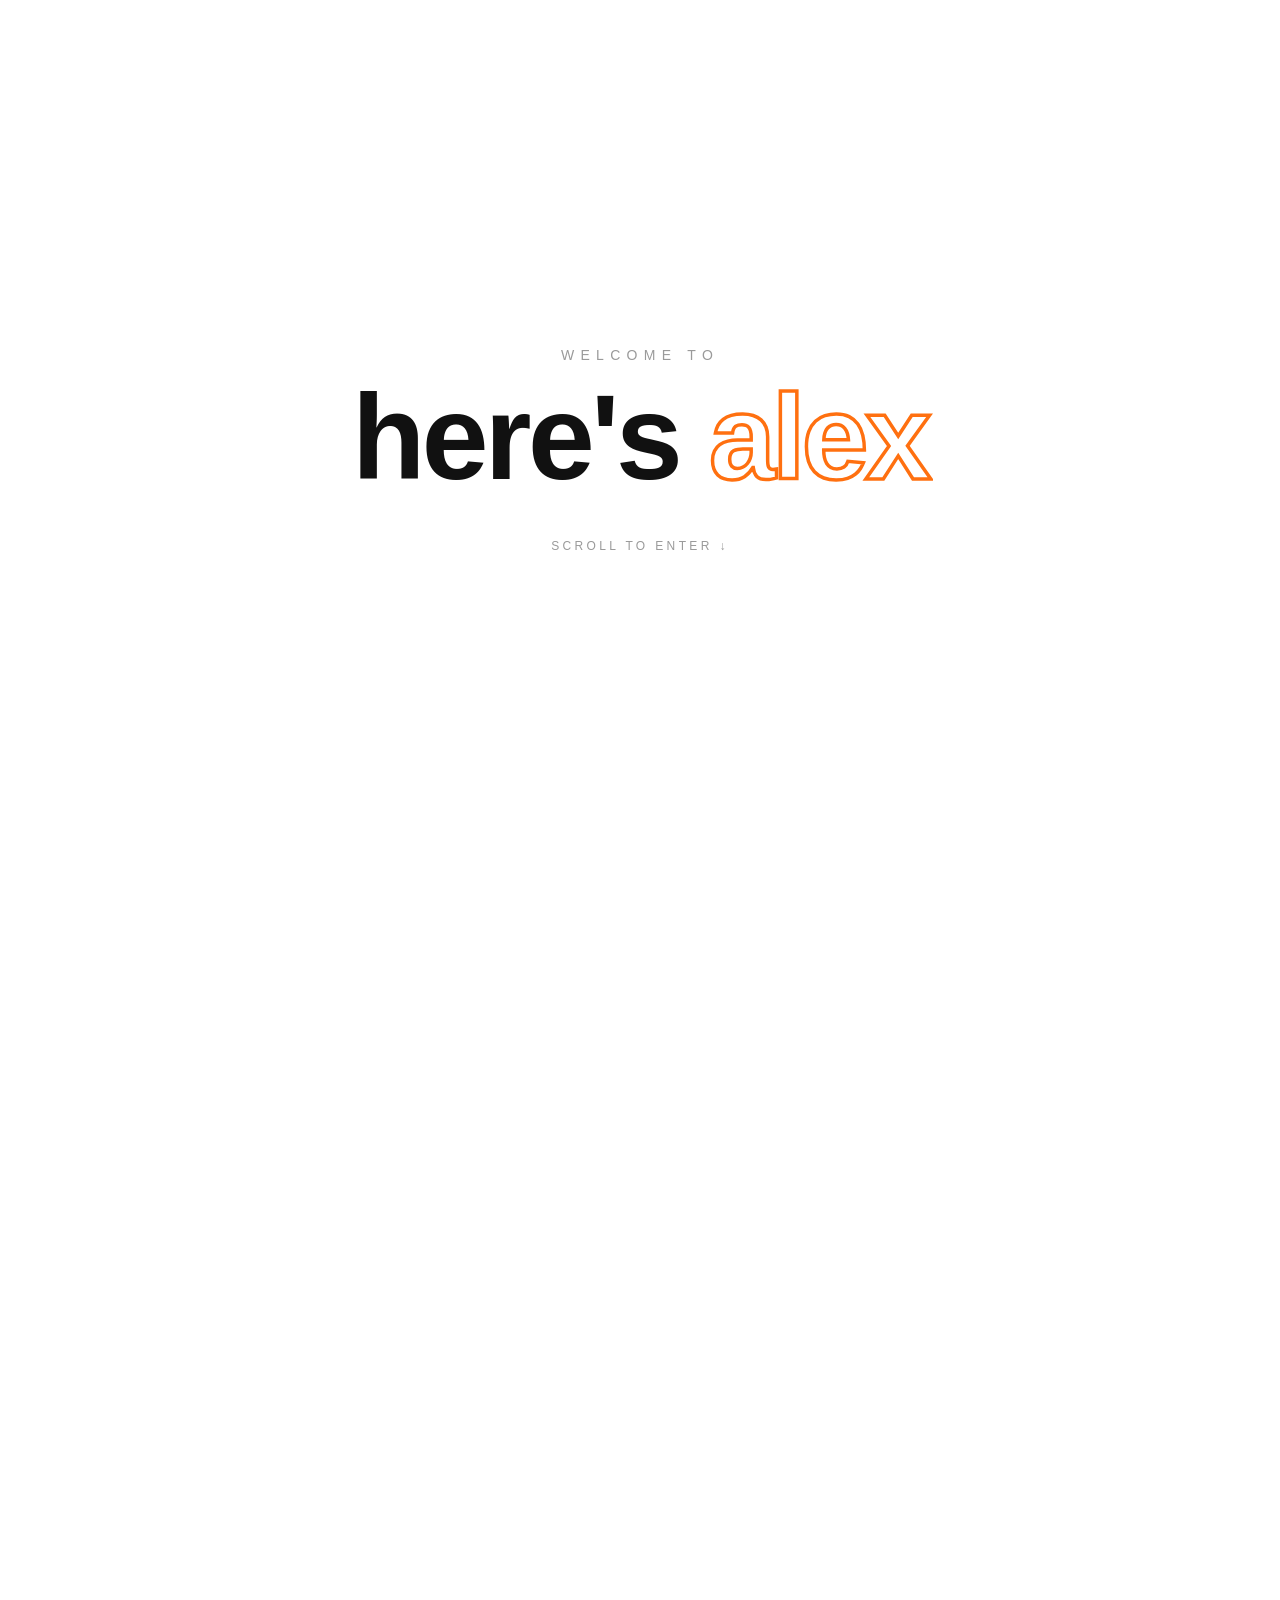
<file: index.html>
<!DOCTYPE html>
<html lang="en">
<head>
  <meta charset="UTF-8" />
  <meta name="viewport" content="width=device-width, initial-scale=1.0" />
  <title>alex</title>
  <link rel="stylesheet" href="styles.css?v=20261125d" />
  <script>
    /* Decide BEFORE first paint whether the splash runs, so moving between pages
       never flashes it. Inline and in <head> on purpose — an external file would
       load too late to beat the paint. Paired with :root.no-splash in styles.css. */
    try {
      if (sessionStorage.getItem("alexSplashSeen") === "1") {
        document.documentElement.classList.add("no-splash");
      }
    } catch (e) {}
  </script>
</head>
<body class="locked">

  <!-- ===== WAAPI WELCOME INTRO (opening splash) ===== -->
  <div class="welcome show" id="welcome" aria-hidden="true">
    <div class="welcome-inner">
      <span class="w-small" id="wSmall">welcome to</span>
      <span class="w-big" id="wBig">here's <span class="cycle">alex</span></span>
      <span class="w-hint" id="wHint">scroll to enter&nbsp;↓</span>
    </div>
  </div>

  <!-- ===== SITE ===== -->
  <main class="site" id="site" aria-hidden="true">

    <!-- fixed header (lives outside the smooth-scroll wrapper) -->
    <header class="nav" id="nav">
      <div class="nav-in">
        <a class="logo" href="index.html">alex</a>
        <nav class="nav-links" aria-label="Main">
          <a href="index.html" class="is-current" aria-current="page">home</a>
          <a href="work/index.html">work</a>
          <a href="experience/index.html">experience</a>
          <a href="contact/index.html">contact</a>
          <a href="cipher/index.html" class="nav-q" aria-label="?">?</a>
        </nav>
        <div class="nav-right">
          <button class="theme-btn" id="themeBtn" aria-label="Toggle dark mode" title="Toggle dark mode">
            <svg class="ic-moon" viewBox="0 0 24 24" aria-hidden="true"><path d="M21 12.8A9 9 0 1 1 11.2 3a7 7 0 0 0 9.8 9.8z"/></svg>
            <svg class="ic-sun" viewBox="0 0 24 24" aria-hidden="true"><circle cx="12" cy="12" r="4.2"/><line x1="12" y1="2.5" x2="12" y2="5"/><line x1="12" y1="19" x2="12" y2="21.5"/><line x1="2.5" y1="12" x2="5" y2="12"/><line x1="19" y1="12" x2="21.5" y2="12"/><line x1="4.9" y1="4.9" x2="6.4" y2="6.4"/><line x1="17.6" y1="17.6" x2="19.1" y2="19.1"/><line x1="4.9" y1="19.1" x2="6.4" y2="17.6"/><line x1="17.6" y1="6.4" x2="19.1" y2="4.9"/></svg>
          </button>
        </div>
      </div>
    </header>

    <!-- live activity HUD -->
    <aside class="hud" id="hud" aria-hidden="true">
      <div class="hud-row">
        <span class="hud-dot"></span>
        <span class="hud-live">LIVE</span>
        <span class="hud-time" id="hudTime">00:00</span>
      </div>
      <p class="hud-since">since you arrived, alex has</p>
      <p class="hud-metric"><span class="hud-count" id="hudCount">0</span><span class="hud-label" id="hudLabel">ideas sketched</span></p>
    </aside>

    <!-- smooth-scroll content -->
    <div class="smooth-content" id="smoothContent">
      <!-- hero (full-width so the video collage can reach the edges) -->
      <section class="hero">
        <div class="hero-videos" aria-hidden="true">
          <!-- swap each src for your own clip; the container sets portrait/landscape -->
          <div class="vid v1 land"><video src="assets/VSA%20UCR%20APP.mp4" autoplay muted loop playsinline preload="auto"></video></div>
          <div class="vid v2 port"><video src="assets/portrait1.mp4" autoplay muted loop playsinline preload="auto"></video></div>
          <div class="vid v3 port"><video src="assets/sowinugc.mp4" autoplay muted loop playsinline preload="auto"></video></div>
          <div class="vid v4 land"><video src="assets/unemployment.mp4" autoplay muted loop playsinline preload="auto"></video></div>
          <div class="vid v5 land"><video src="assets/roblox.mp4" autoplay muted loop playsinline preload="auto"></video></div>
        </div>

        <div class="wrap hero-copy">
          <p class="hero-kicker" data-reveal>portfolio · 2026</p>
          <h1 class="hero-title" data-reveal>here's <span class="cycle">alex</span><img class="name-gif" src="assets/name.gif" alt="" aria-hidden="true" onerror="this.style.display='none'" /></h1>
          <p class="hero-sub" data-reveal>Hey, I'm Alex — a 4th-year student at Northeastern, all about building things and growing. I'm studying finance, brand management, and data science, and I'm always chasing the next big thing. I love turning my passions into creative and entrepreneurial outlets, with a ton of hands-on experience in social media marketing and project management.</p>
          <div class="hero-scroll" data-reveal><span class="scroll-dot"></span> scroll to begin</div>
        </div>
      </section>

      <!-- featured work: each card opens its own page -->
      <div class="wrap">
        <section class="feat" data-reveal style="--dx:0">
          <div class="feat-head">
            <div>
              <span class="tl-year">selected work</span>
              <h2 class="feat-title">Things I've built</h2>
            </div>
            <a class="pill" href="work/index.html">See all work →</a>
          </div>

          <div class="work-grid">
            <a class="work-card" href="work/sowin/index.html">
              <span class="work-shot"><img src="assets/updated%20figma%20design.png" alt="" style="object-position: center bottom;" /></span>
              <span class="work-meta">
                <span class="work-kicker">startup · 2026</span>
                <span class="work-name">Sowin</span>
                <span class="work-blurb">A Christian social + Bible platform, built from the ground up and live on the App Store.</span>
                <span class="work-go">Read the story →</span>
              </span>
            </a>

            <a class="work-card" href="work/math-monsters/index.html">
              <span class="work-shot"><img src="assets/Math%20Monsters%20%2830%29.png" alt="" /></span>
              <span class="work-meta">
                <span class="work-kicker">hackathon · pawhacks</span>
                <span class="work-name">Math Monsters</span>
                <span class="work-blurb">Gamified math-learning app. I led UI/UX and frontend — and we won the gaming track.</span>
                <span class="work-go">Read the story →</span>
              </span>
            </a>

            <a class="work-card" href="work/portal-card/index.html">
              <span class="work-shot"><img src="assets/Portal%20Card.png" alt="" /></span>
              <span class="work-meta">
                <span class="work-kicker">hackathon · finhacks</span>
                <span class="work-name">Portal Card</span>
                <span class="work-blurb">Led ideation, product direction, and end-to-end UI/UX. First place.</span>
                <span class="work-go">Read the story →</span>
              </span>
            </a>

            <a class="work-card" href="work/markowitz/index.html">
              <span class="work-shot work-shot-alt"><span class="work-glyph">Σ</span></span>
              <span class="work-meta">
                <span class="work-kicker">quant · project</span>
                <span class="work-name">Markowitz Portfolio Optimization</span>
                <span class="work-blurb">Mean-variance optimization across 13 stocks, with CAPM regressions and full ANOVA output.</span>
                <span class="work-go">Read the story →</span>
              </span>
            </a>
          </div>
        </section>
      </div>

      <!-- integrations-style tool grid -->
      <section class="tools" data-reveal style="--dx:0">
        <div class="tools-head">
          <h2 class="tools-title">The tools I build with</h2>
          <p class="tools-sub">Design, brand, data, and everything in between — the kit I reach for daily.</p>
        </div>
        <div class="tools-grid">
          <div class="tool-card tool-feature">
            <span class="feature-mark">alex's toolbox</span>
            <span class="feature-pill">the essentials</span>
          </div>
          <div class="tool-card"><img src="assets/mysql_PNG23.png" alt="" /></div>
          <div class="tool-card"><img src="assets/asana.png" alt="" /></div>
          <div class="tool-card"><img src="assets/2.png" alt="" /></div>
          <div class="tool-card"><img src="assets/3.png" alt="" /></div>
          <div class="tool-card"><img src="assets/tiktokkkkk.png" alt="" /></div>
          <div class="tool-card"><img src="assets/8.png" alt="" /></div>
          <div class="tool-card"><img src="assets/6.png" alt="" /></div>
          <div class="tool-card"><img src="assets/figmaaaa.png" alt="" /></div>
        </div>
      </section>

      <footer class="foot">
        <div class="foot-in">
          <span>© 2026 alex</span>
          <nav class="foot-links" aria-label="Footer">
            <a href="index.html">home</a>
            <a href="work/index.html">work</a>
            <a href="experience/index.html">experience</a>
            <a href="contact/index.html">contact</a>
          </nav>
          <span>built with the web animations api</span>
        </div>
      </footer>
    </div>
  </main>

  <script src="script.js?v=20261125d"></script>
</body>
</html>
</file>
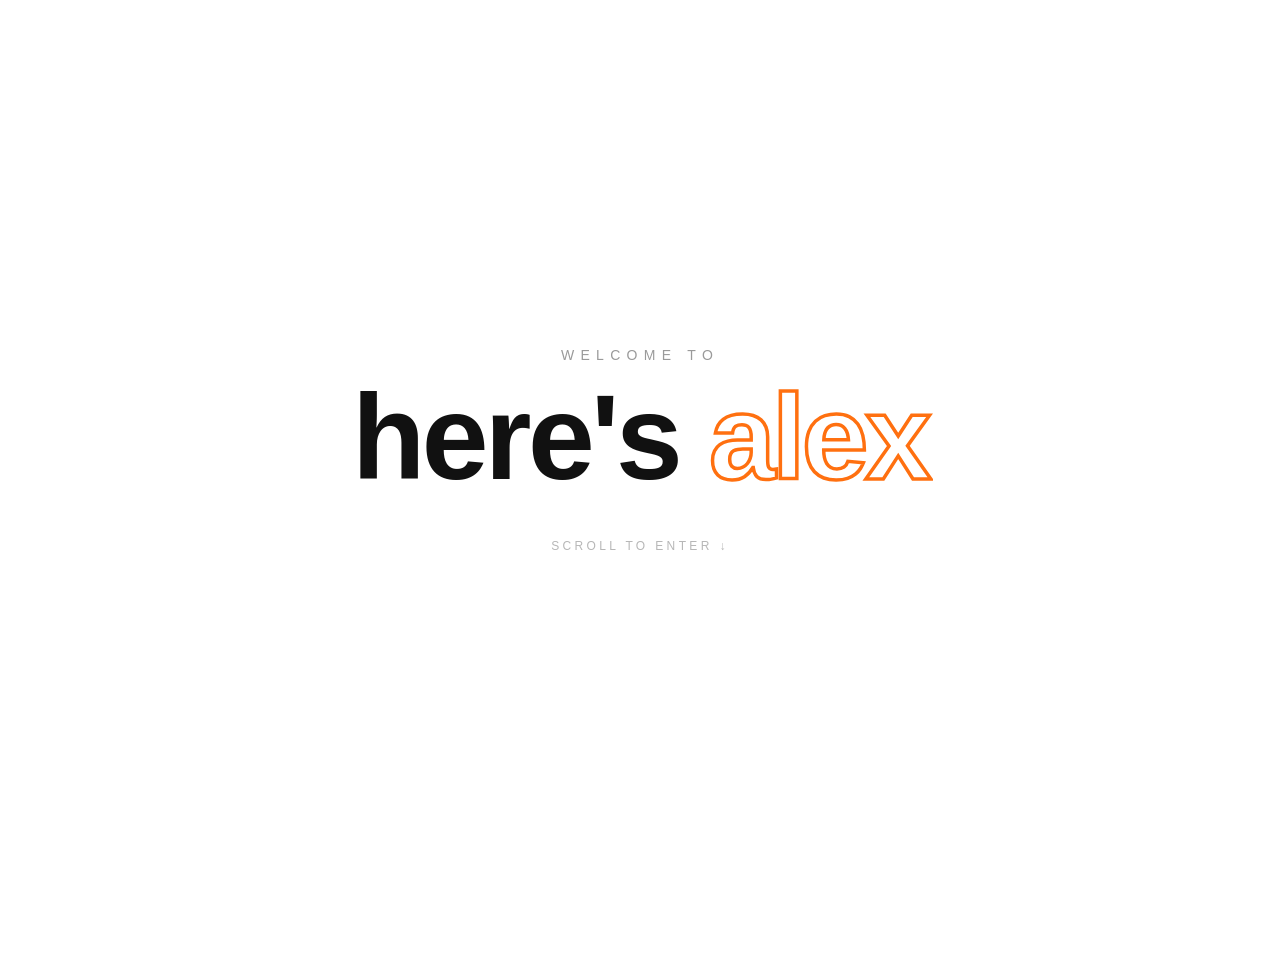
<file: cipher/index.html>
<!DOCTYPE html>
<html lang="en">
<head>
  <meta charset="UTF-8" />
  <meta name="viewport" content="width=device-width, initial-scale=1.0" />
  <title>? · alex</title>
  <link rel="stylesheet" href="../styles.css?v=20261125d" />
  <script>
    /* Decide BEFORE first paint whether the splash runs, so moving between pages
       never flashes it. Inline and in <head> on purpose — an external file would
       load too late to beat the paint. Paired with :root.no-splash in styles.css. */
    try {
      if (sessionStorage.getItem("alexSplashSeen") === "1") {
        document.documentElement.classList.add("no-splash");
      }
    } catch (e) {}
  </script>
</head>
<body class="locked">

  <div class="welcome show" id="welcome" aria-hidden="true">
    <div class="welcome-inner">
      <span class="w-small" id="wSmall">welcome to</span>
      <span class="w-big" id="wBig">here's <span class="cycle">alex</span></span>
      <span class="w-hint" id="wHint">scroll to enter&nbsp;↓</span>
    </div>
  </div>

  <main class="site" id="site" aria-hidden="true">

    <header class="nav" id="nav">
      <div class="nav-in">
        <a class="logo" href="../index.html">alex</a>
        <nav class="nav-links" aria-label="Main">
          <a href="../index.html">home</a>
          <a href="../work/index.html">work</a>
          <a href="../experience/index.html">experience</a>
          <a href="../contact/index.html">contact</a>
          <a href="index.html" class="nav-q is-current" aria-current="page" aria-label="?">?</a>
        </nav>
        <div class="nav-right">
          <button class="theme-btn" id="themeBtn" aria-label="Toggle dark mode" title="Toggle dark mode">
            <svg class="ic-moon" viewBox="0 0 24 24" aria-hidden="true"><path d="M21 12.8A9 9 0 1 1 11.2 3a7 7 0 0 0 9.8 9.8z"/></svg>
            <svg class="ic-sun" viewBox="0 0 24 24" aria-hidden="true"><circle cx="12" cy="12" r="4.2"/><line x1="12" y1="2.5" x2="12" y2="5"/><line x1="12" y1="19" x2="12" y2="21.5"/><line x1="2.5" y1="12" x2="5" y2="12"/><line x1="19" y1="12" x2="21.5" y2="12"/><line x1="4.9" y1="4.9" x2="6.4" y2="6.4"/><line x1="17.6" y1="17.6" x2="19.1" y2="19.1"/><line x1="4.9" y1="19.1" x2="6.4" y2="17.6"/><line x1="17.6" y1="6.4" x2="19.1" y2="4.9"/></svg>
          </button>
        </div>
      </div>
    </header>

    <!-- deliberately no activity HUD on this page: it breaks the mood -->

    <div class="smooth-content" id="smoothContent">

      <section class="cipher-wrap">
        <div class="wrap">

          <div class="cipher-head">
            <pre class="cipher-sigil" aria-hidden="true">3301</pre>
            <p class="cipher-kicker" id="cipherProgress">stage — of —</p>
          </div>

          <!-- the live stage renders in here -->
          <section class="cipher-stage" id="cipherStage" aria-live="polite"></section>

          <!-- shown once every stage is solved -->
          <section class="cipher-final" id="cipherFinal" hidden></section>

          <p class="cipher-reset"><button type="button" id="cipherReset">start over</button></p>
        </div>
      </section>

      <footer class="foot">
        <div class="foot-in">
          <span>© 2026 alex</span>
          <nav class="foot-links" aria-label="Footer">
            <a href="../index.html">home</a>
            <a href="../work/index.html">work</a>
            <a href="../experience/index.html">experience</a>
            <a href="../contact/index.html">contact</a>
          </nav>
          <span>built with the web animations api</span>
        </div>
      </footer>
    </div>
  </main>

  <script src="../script.js?v=20261125d"></script>

  <script>
  /* ===================================================================
     THE PUZZLE
     ===================================================================
     Everything you need to edit lives in STAGES and FINAL below.
     Nothing else in this file needs touching.

     Each stage:
       title   - the stage's label (I, II, III ... or anything)
       lines   - cryptic preamble, one string per line
       cipher  - the ciphertext block, shown in a monospace panel
       hint    - revealed after 3 wrong attempts (set to "" for no hint)
       answer  - THE ANSWER, stored as a SHA-256 hash, not plain text,
                 so nobody can just read it in "view source"

     To generate a hash for a new answer, open the browser console on
     this page and run:

         await hashAnswer("your answer here")

     ...then paste the result into the stage's `answer` field. Matching
     ignores case, spaces and punctuation, so "The Path" == "thepath".
     =================================================================== */

  const STAGES = [
    {
      title: "I",
      lines: [
        "A word is hidden here.",
        "Caesar knew it. Shift three back.",
      ],
      cipher: "EHJLQ WKH KXQW",
      hint: "Each letter has walked three places forward. Walk it back.",
      // PLACEHOLDER answer = "begin the hunt"
      answer: "ee0ee4223028990afc3916b1f09bc162cbe548c74f5bb1cebcd32139ed3ce4fd",
    },
    {
      title: "II",
      lines: [
        "Numbers are only letters wearing coats.",
        "Count from the beginning.",
      ],
      cipher: "20-8-5  19-5-3-15-14-4  7-1-20-5",
      hint: "1 = A. Keep going.",
      // PLACEHOLDER answer = "the second gate"
      answer: "9fe7aaac834ac2aafb31933e786a995a86619d8fc805cbfe47c77c79ff56b16b",
    },
    {
      title: "III",
      lines: [
        "The last door has no lock.",
        "It only asks who you are.",
      ],
      cipher: ".-- .... --- / .- .-. . / -.-- --- ..-",
      hint: "Dots and dashes. The oldest alphabet on a wire.",
      // PLACEHOLDER answer = "who are you"
      answer: "8d60ef6493681058f91527d87216100570b87e1593a1e55fcb5de5bdc0cd620b",
    },
  ];

  // shown after the final stage is solved — the payoff
  const FINAL = {
    title: "IIII",
    lines: [
      "You found it.",
      "",
      "HAPPY BIRTHDAY.",
      "",
      "(replace this with the real message — a place, a time, a password)",
    ],
  };

  /* ===== engine — no need to edit below this line ===================== */
  (function cicada() {
    const stageEl = document.getElementById("cipherStage");
    const finalEl = document.getElementById("cipherFinal");
    const progEl  = document.getElementById("cipherProgress");
    const resetEl = document.getElementById("cipherReset");
    if (!stageEl || !finalEl) return;

    const KEY = "cicadaProgress";
    const norm = (s) => s.toLowerCase().replace(/[^a-z0-9]/g, "");

    // exposed so you can generate hashes from the console
    window.hashAnswer = async function (text) {
      const buf = new TextEncoder().encode(norm(text));
      const digest = await crypto.subtle.digest("SHA-256", buf);
      return [...new Uint8Array(digest)].map((b) => b.toString(16).padStart(2, "0")).join("");
    };

    let solved = 0;
    try { solved = Math.min(parseInt(localStorage.getItem(KEY), 10) || 0, STAGES.length); } catch (e) {}
    let attempts = 0;

    function save() { try { localStorage.setItem(KEY, String(solved)); } catch (e) {} }

    function renderFinal() {
      stageEl.hidden = true;
      finalEl.hidden = false;
      progEl.textContent = "complete";
      finalEl.innerHTML = "";
      const h = document.createElement("p");
      h.className = "cipher-stage-no";
      h.textContent = FINAL.title;
      finalEl.appendChild(h);
      for (const line of FINAL.lines) {
        const p = document.createElement("p");
        p.className = "cipher-line";
        p.textContent = line;
        if (!line) p.innerHTML = "&nbsp;";
        finalEl.appendChild(p);
      }
      finalEl.animate([{ opacity: 0 }, { opacity: 1 }], { duration: 900, easing: "cubic-bezier(0.22,1,0.36,1)", fill: "both" });
    }

    function render() {
      if (solved >= STAGES.length) return renderFinal();
      const s = STAGES[solved];
      attempts = 0;
      stageEl.hidden = false;
      finalEl.hidden = true;
      progEl.textContent = `stage ${solved + 1} of ${STAGES.length}`;

      stageEl.innerHTML = "";
      const no = document.createElement("p");
      no.className = "cipher-stage-no";
      no.textContent = s.title;
      stageEl.appendChild(no);

      for (const line of s.lines) {
        const p = document.createElement("p");
        p.className = "cipher-line";
        p.textContent = line;
        stageEl.appendChild(p);
      }

      const pre = document.createElement("pre");
      pre.className = "cipher-text";
      pre.textContent = s.cipher;
      stageEl.appendChild(pre);

      const form = document.createElement("form");
      form.className = "cipher-form";
      form.innerHTML =
        '<input class="cipher-input" type="text" autocomplete="off" autocapitalize="off" ' +
        'spellcheck="false" placeholder="enter the key" aria-label="Enter the answer" />' +
        '<button class="pill cipher-submit" type="submit">submit</button>';
      stageEl.appendChild(form);

      const msg = document.createElement("p");
      msg.className = "cipher-msg";
      stageEl.appendChild(msg);

      const input = form.querySelector(".cipher-input");
      form.addEventListener("submit", async (e) => {
        e.preventDefault();
        const guess = input.value.trim();
        if (!guess) return;
        const ok = (await window.hashAnswer(guess)) === s.answer;
        if (ok) {
          msg.className = "cipher-msg is-good";
          msg.textContent = "correct.";
          form.querySelector(".cipher-submit").disabled = true;
          input.disabled = true;
          await stageEl.animate([{ opacity: 1 }, { opacity: 0 }],
            { duration: 650, delay: 550, easing: "cubic-bezier(0.22,1,0.36,1)", fill: "both" }).finished;
          solved++; save();
          render();
          stageEl.animate([{ opacity: 0 }, { opacity: 1 }], { duration: 700, easing: "cubic-bezier(0.22,1,0.36,1)", fill: "both" });
        } else {
          attempts++;
          msg.className = "cipher-msg is-bad";
          msg.textContent = attempts >= 3 && s.hint ? s.hint : "not it.";
          stageEl.animate(
            [{ transform: "translateX(0)" }, { transform: "translateX(-8px)" }, { transform: "translateX(8px)" }, { transform: "translateX(0)" }],
            { duration: 320, easing: "ease" }
          );
          input.select();
        }
      });
      input.focus({ preventScroll: true });
    }

    resetEl.addEventListener("click", () => {
      solved = 0; save();
      stageEl.animate([{ opacity: 0 }, { opacity: 1 }], { duration: 600, fill: "both" });
      render();
    });

    render();
  })();
  </script>
</body>
</html>
</file>
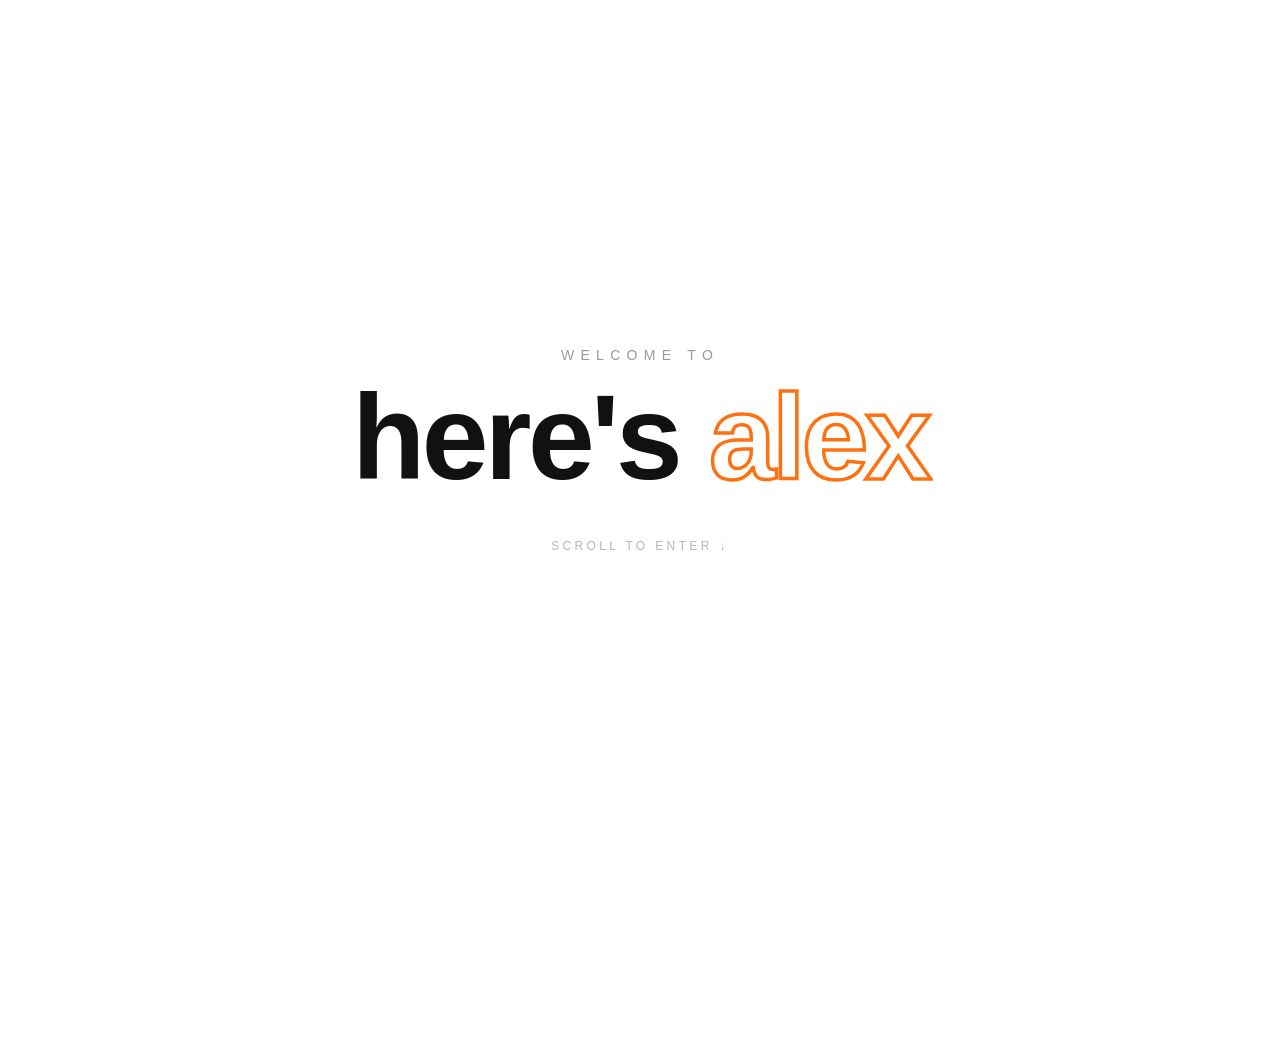
<file: contact/index.html>
<!DOCTYPE html>
<html lang="en">
<head>
  <meta charset="UTF-8" />
  <meta name="viewport" content="width=device-width, initial-scale=1.0" />
  <title>contact · alex</title>
  <link rel="stylesheet" href="../styles.css?v=20261125d" />
  <script>
    /* Decide BEFORE first paint whether the splash runs, so moving between pages
       never flashes it. Inline and in <head> on purpose — an external file would
       load too late to beat the paint. Paired with :root.no-splash in styles.css. */
    try {
      if (sessionStorage.getItem("alexSplashSeen") === "1") {
        document.documentElement.classList.add("no-splash");
      }
    } catch (e) {}
  </script>
</head>
<body class="locked">

  <div class="welcome show" id="welcome" aria-hidden="true">
    <div class="welcome-inner">
      <span class="w-small" id="wSmall">welcome to</span>
      <span class="w-big" id="wBig">here's <span class="cycle">alex</span></span>
      <span class="w-hint" id="wHint">scroll to enter&nbsp;↓</span>
    </div>
  </div>

  <main class="site" id="site" aria-hidden="true">

    <header class="nav" id="nav">
      <div class="nav-in">
        <a class="logo" href="../index.html">alex</a>
        <nav class="nav-links" aria-label="Main">
          <a href="../index.html">home</a>
          <a href="../work/index.html">work</a>
          <a href="../experience/index.html">experience</a>
          <a href="index.html" class="is-current" aria-current="page">contact</a>
          <a href="../cipher/index.html" class="nav-q" aria-label="?">?</a>
        </nav>
        <div class="nav-right">
          <button class="theme-btn" id="themeBtn" aria-label="Toggle dark mode" title="Toggle dark mode">
            <svg class="ic-moon" viewBox="0 0 24 24" aria-hidden="true"><path d="M21 12.8A9 9 0 1 1 11.2 3a7 7 0 0 0 9.8 9.8z"/></svg>
            <svg class="ic-sun" viewBox="0 0 24 24" aria-hidden="true"><circle cx="12" cy="12" r="4.2"/><line x1="12" y1="2.5" x2="12" y2="5"/><line x1="12" y1="19" x2="12" y2="21.5"/><line x1="2.5" y1="12" x2="5" y2="12"/><line x1="19" y1="12" x2="21.5" y2="12"/><line x1="4.9" y1="4.9" x2="6.4" y2="6.4"/><line x1="17.6" y1="17.6" x2="19.1" y2="19.1"/><line x1="4.9" y1="19.1" x2="6.4" y2="17.6"/><line x1="17.6" y1="6.4" x2="19.1" y2="4.9"/></svg>
          </button>
        </div>
      </div>
    </header>

    <aside class="hud" id="hud" aria-hidden="true">
      <div class="hud-row">
        <span class="hud-dot"></span>
        <span class="hud-live">LIVE</span>
        <span class="hud-time" id="hudTime">00:00</span>
      </div>
      <p class="hud-since">since you arrived, alex has</p>
      <p class="hud-metric"><span class="hud-count" id="hudCount">0</span><span class="hud-label" id="hudLabel">ideas sketched</span></p>
    </aside>

    <div class="smooth-content" id="smoothContent">

      <section class="page-hero">
        <div class="wrap">
          <p class="hero-kicker" data-reveal style="--dx:0">07 · contact</p>
          <h1 class="page-title" data-reveal style="--dx:0">Let's Connect</h1>
          <p class="page-sub" data-reveal style="--dx:0">Always up for a conversation — about building, brand, data, or what's next.</p>
        </div>
      </section>

      <div class="wrap">
        <section class="contact-wrap">
          <article class="tl-box contact-card" data-reveal style="--dx:0">
            <span class="tl-year">say hello</span>
            <h2 class="tl-title">Let's Connect</h2>
            <p class="tl-text"><a class="contact-mail" href="mailto:mohammed.al@northeastern.edu">mohammed.al@northeastern.edu</a></p>
            <div class="socials"><span></span><span></span><span></span><span></span></div>
            <a class="pill dark" href="https://dot.cards/alexmohammed" target="_blank" rel="noopener">Get in touch ↗</a>
          </article>
        </section>
      </div>

      <div class="wrap">
        <section class="cta-band" data-reveal style="--dx:0">
          <h2 class="cta-title">Or start with the work</h2>
          <p class="cta-sub">Four projects, each with its own page.</p>
          <a class="pill dark" href="../work/index.html">See all work →</a>
        </section>
      </div>

      <footer class="foot">
        <div class="foot-in">
          <span>© 2026 alex</span>
          <nav class="foot-links" aria-label="Footer">
            <a href="../index.html">home</a>
            <a href="../work/index.html">work</a>
            <a href="../experience/index.html">experience</a>
            <a href="index.html">contact</a>
          </nav>
          <span>built with the web animations api</span>
        </div>
      </footer>
    </div>
  </main>

  <script src="../script.js?v=20261125d"></script>
</body>
</html>
</file>
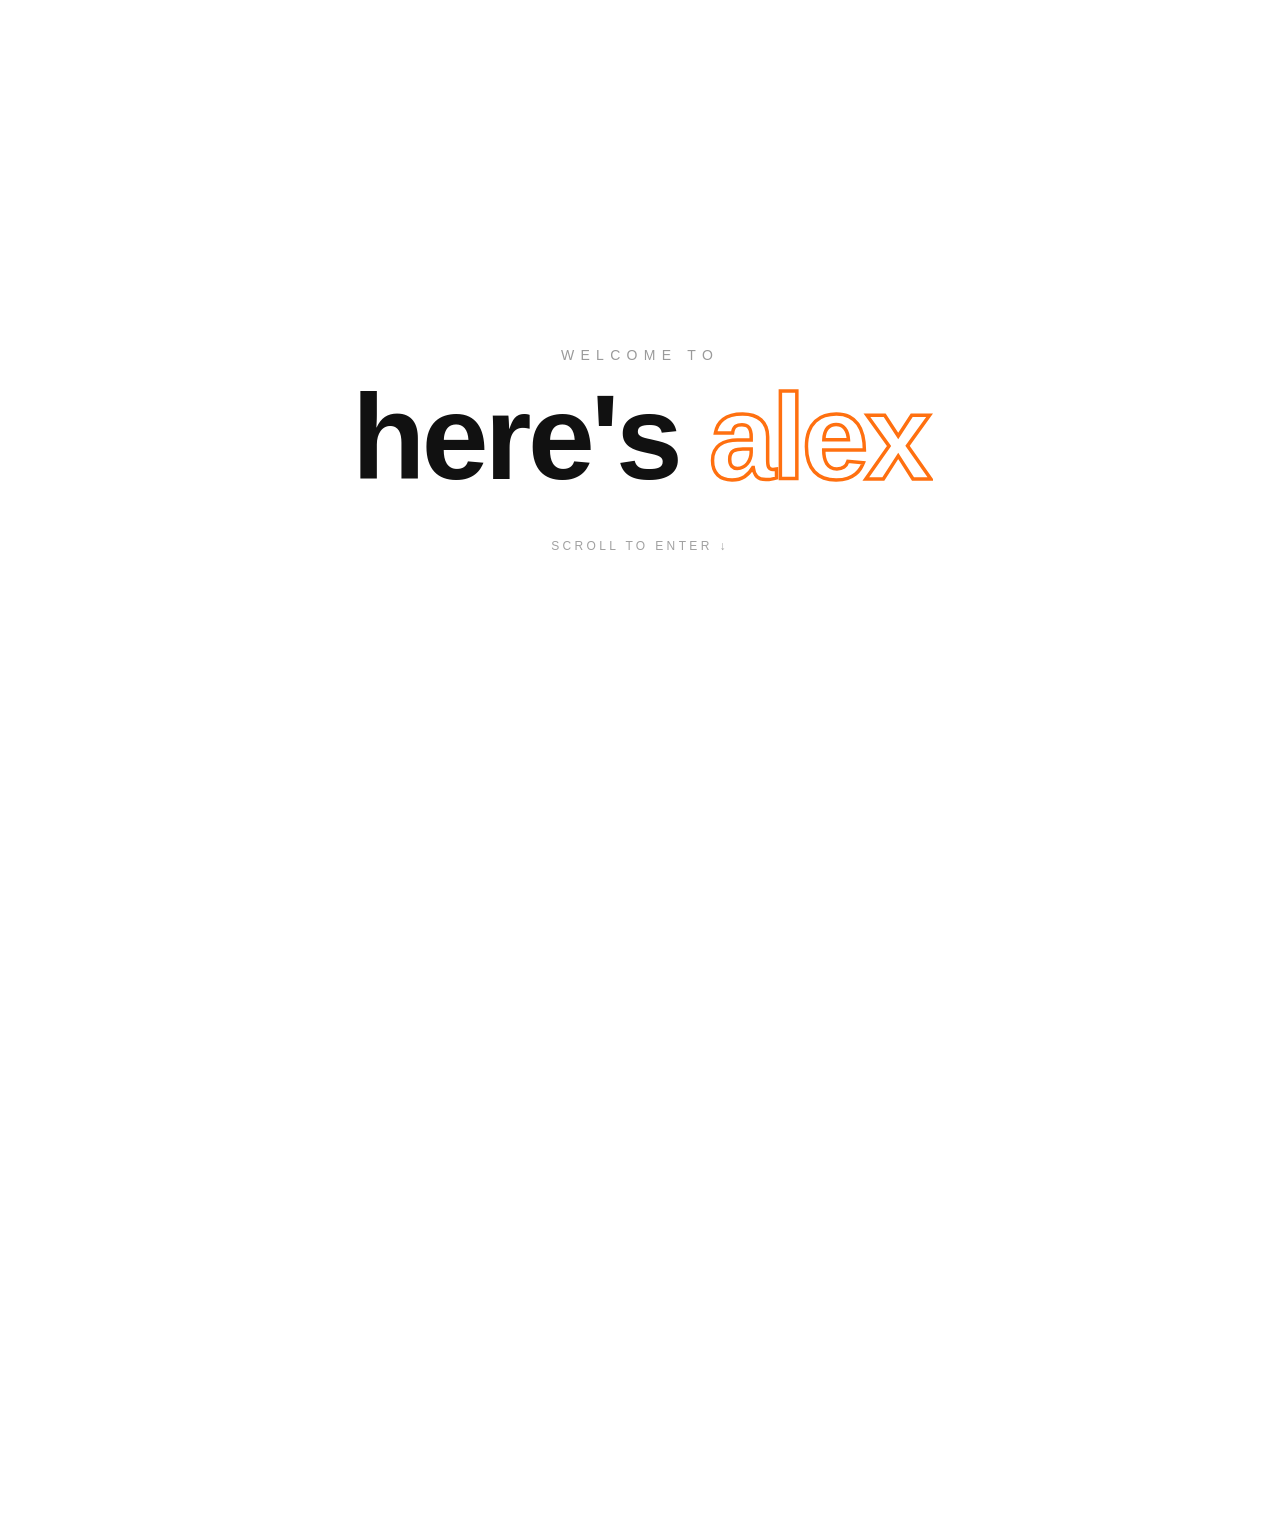
<file: experience/index.html>
<!DOCTYPE html>
<html lang="en">
<head>
  <meta charset="UTF-8" />
  <meta name="viewport" content="width=device-width, initial-scale=1.0" />
  <title>experience · alex</title>
  <link rel="stylesheet" href="../styles.css?v=20261125d" />
  <script>
    /* Decide BEFORE first paint whether the splash runs, so moving between pages
       never flashes it. Inline and in <head> on purpose — an external file would
       load too late to beat the paint. Paired with :root.no-splash in styles.css. */
    try {
      if (sessionStorage.getItem("alexSplashSeen") === "1") {
        document.documentElement.classList.add("no-splash");
      }
    } catch (e) {}
  </script>
</head>
<body class="locked">

  <div class="welcome show" id="welcome" aria-hidden="true">
    <div class="welcome-inner">
      <span class="w-small" id="wSmall">welcome to</span>
      <span class="w-big" id="wBig">here's <span class="cycle">alex</span></span>
      <span class="w-hint" id="wHint">scroll to enter&nbsp;↓</span>
    </div>
  </div>

  <main class="site" id="site" aria-hidden="true">

    <header class="nav" id="nav">
      <div class="nav-in">
        <a class="logo" href="../index.html">alex</a>
        <nav class="nav-links" aria-label="Main">
          <a href="../index.html">home</a>
          <a href="../work/index.html">work</a>
          <a href="index.html" class="is-current" aria-current="page">experience</a>
          <a href="../contact/index.html">contact</a>
          <a href="../cipher/index.html" class="nav-q" aria-label="?">?</a>
        </nav>
        <div class="nav-right">
          <button class="theme-btn" id="themeBtn" aria-label="Toggle dark mode" title="Toggle dark mode">
            <svg class="ic-moon" viewBox="0 0 24 24" aria-hidden="true"><path d="M21 12.8A9 9 0 1 1 11.2 3a7 7 0 0 0 9.8 9.8z"/></svg>
            <svg class="ic-sun" viewBox="0 0 24 24" aria-hidden="true"><circle cx="12" cy="12" r="4.2"/><line x1="12" y1="2.5" x2="12" y2="5"/><line x1="12" y1="19" x2="12" y2="21.5"/><line x1="2.5" y1="12" x2="5" y2="12"/><line x1="19" y1="12" x2="21.5" y2="12"/><line x1="4.9" y1="4.9" x2="6.4" y2="6.4"/><line x1="17.6" y1="17.6" x2="19.1" y2="19.1"/><line x1="4.9" y1="19.1" x2="6.4" y2="17.6"/><line x1="17.6" y1="6.4" x2="19.1" y2="4.9"/></svg>
          </button>
        </div>
      </div>
    </header>

    <aside class="hud" id="hud" aria-hidden="true">
      <div class="hud-row">
        <span class="hud-dot"></span>
        <span class="hud-live">LIVE</span>
        <span class="hud-time" id="hudTime">00:00</span>
      </div>
      <p class="hud-since">since you arrived, alex has</p>
      <p class="hud-metric"><span class="hud-count" id="hudCount">0</span><span class="hud-label" id="hudLabel">ideas sketched</span></p>
    </aside>

    <div class="smooth-content" id="smoothContent">

      <section class="page-hero">
        <div class="wrap">
          <p class="hero-kicker" data-reveal style="--dx:0">02 · experience</p>
          <h1 class="page-title" data-reveal style="--dx:0">Where I've worked</h1>
          <p class="page-sub" data-reveal style="--dx:0">Three résumé versions below — pick the one that fits what you're hiring for.</p>
        </div>
      </section>

      <div class="wrap">
        <section class="story">
          <article class="panel panel-exp" data-reveal style="--dx:-90px">
            <!-- LEFT: sleek clickable resume preview with version tabs -->
            <div class="exp-resume">
              <!-- pick a résumé version; edit data-file / data-download to add your own -->
              <div class="resume-tabs" id="resumeTabs" role="tablist" aria-label="Choose a résumé version">
                <button class="resume-tab is-active" role="tab" aria-selected="true"
                        data-file="../assets/JPMC_Alex_Mohammed_Resume%20%282%29.pdf"
                        data-download="Alex_Mohammed_Finance_Resume.pdf">Finance</button>
                <button class="resume-tab" role="tab" aria-selected="false"
                        data-file="../assets/Marketing_Resume.pdf"
                        data-download="Alex_Mohammed_Marketing_Resume.pdf">Marketing</button>
                <button class="resume-tab" role="tab" aria-selected="false"
                        data-file="../assets/Data_Resume.pdf"
                        data-download="Alex_Mohammed_Data_Resume.pdf">Data Science</button>
              </div>

              <a class="resume-frame" id="resumeFrame" href="../assets/JPMC_Alex_Mohammed_Resume%20%282%29.pdf" target="_blank" rel="noopener" aria-label="Open résumé in a new tab">
                <span class="resume-crop" id="resumeCrop">
                  <object class="resume-doc" data="../assets/JPMC_Alex_Mohammed_Resume%20%282%29.pdf#toolbar=0&navpanes=0&scrollbar=0&statusbar=0&view=FitH" type="application/pdf">
                    <span class="resume-fallback">
                      <span class="resume-fallback-ic">📄</span>
                      <span>Drop this résumé in as a PDF (in the site folder) and it'll preview right here.</span>
                    </span>
                  </object>
                </span>
                <span class="resume-overlay"><span class="resume-cta">View résumé ↗</span></span>
              </a>
              <div class="resume-actions">
                <a class="pill" id="resumeDownload" href="../assets/JPMC_Alex_Mohammed_Resume%20%282%29.pdf" download="Alex_Mohammed_Finance_Resume.pdf">Download résumé ↓</a>
              </div>
            </div>

            <!-- RIGHT: experience copy -->
            <div class="exp-copy">
              <span class="tl-year">02 · experience</span>
              <h2 class="panel-title">Experience</h2>
              <ul class="tl-list">
                <li><span>2026 —</span> Founder · Sowin</li>
                <li><span>2026 —</span> Incoming Analyst · Wayfair</li>
                <li><span>2025 —</span> Marketing Manager · CSDS, Northeastern</li>
                <li><span>2023 —</span> Student Body President · SGA Northeastern</li>
                <li><span>2021 —</span> Founder · Alex's Eatery</li>
              </ul>
              <p class="tl-text">Founder at heart — from a 5k-MRR baked-goods business to 700k+ monthly organic impressions in marketing, now building a Christian social platform and joining Wayfair as an analyst.</p>
            </div>
          </article>
        </section>
      </div>

      <div class="wrap">
        <section class="cta-band" data-reveal style="--dx:0">
          <h2 class="cta-title">The work itself</h2>
          <p class="cta-sub">Startups, hackathon wins, and quant projects — each with its own page.</p>
          <a class="pill dark" href="../work/index.html">See all work →</a>
        </section>
      </div>

      <footer class="foot">
        <div class="foot-in">
          <span>© 2026 alex</span>
          <nav class="foot-links" aria-label="Footer">
            <a href="../index.html">home</a>
            <a href="../work/index.html">work</a>
            <a href="index.html">experience</a>
            <a href="../contact/index.html">contact</a>
          </nav>
          <span>built with the web animations api</span>
        </div>
      </footer>
    </div>
  </main>

  <script src="../script.js?v=20261125d"></script>
</body>
</html>
</file>
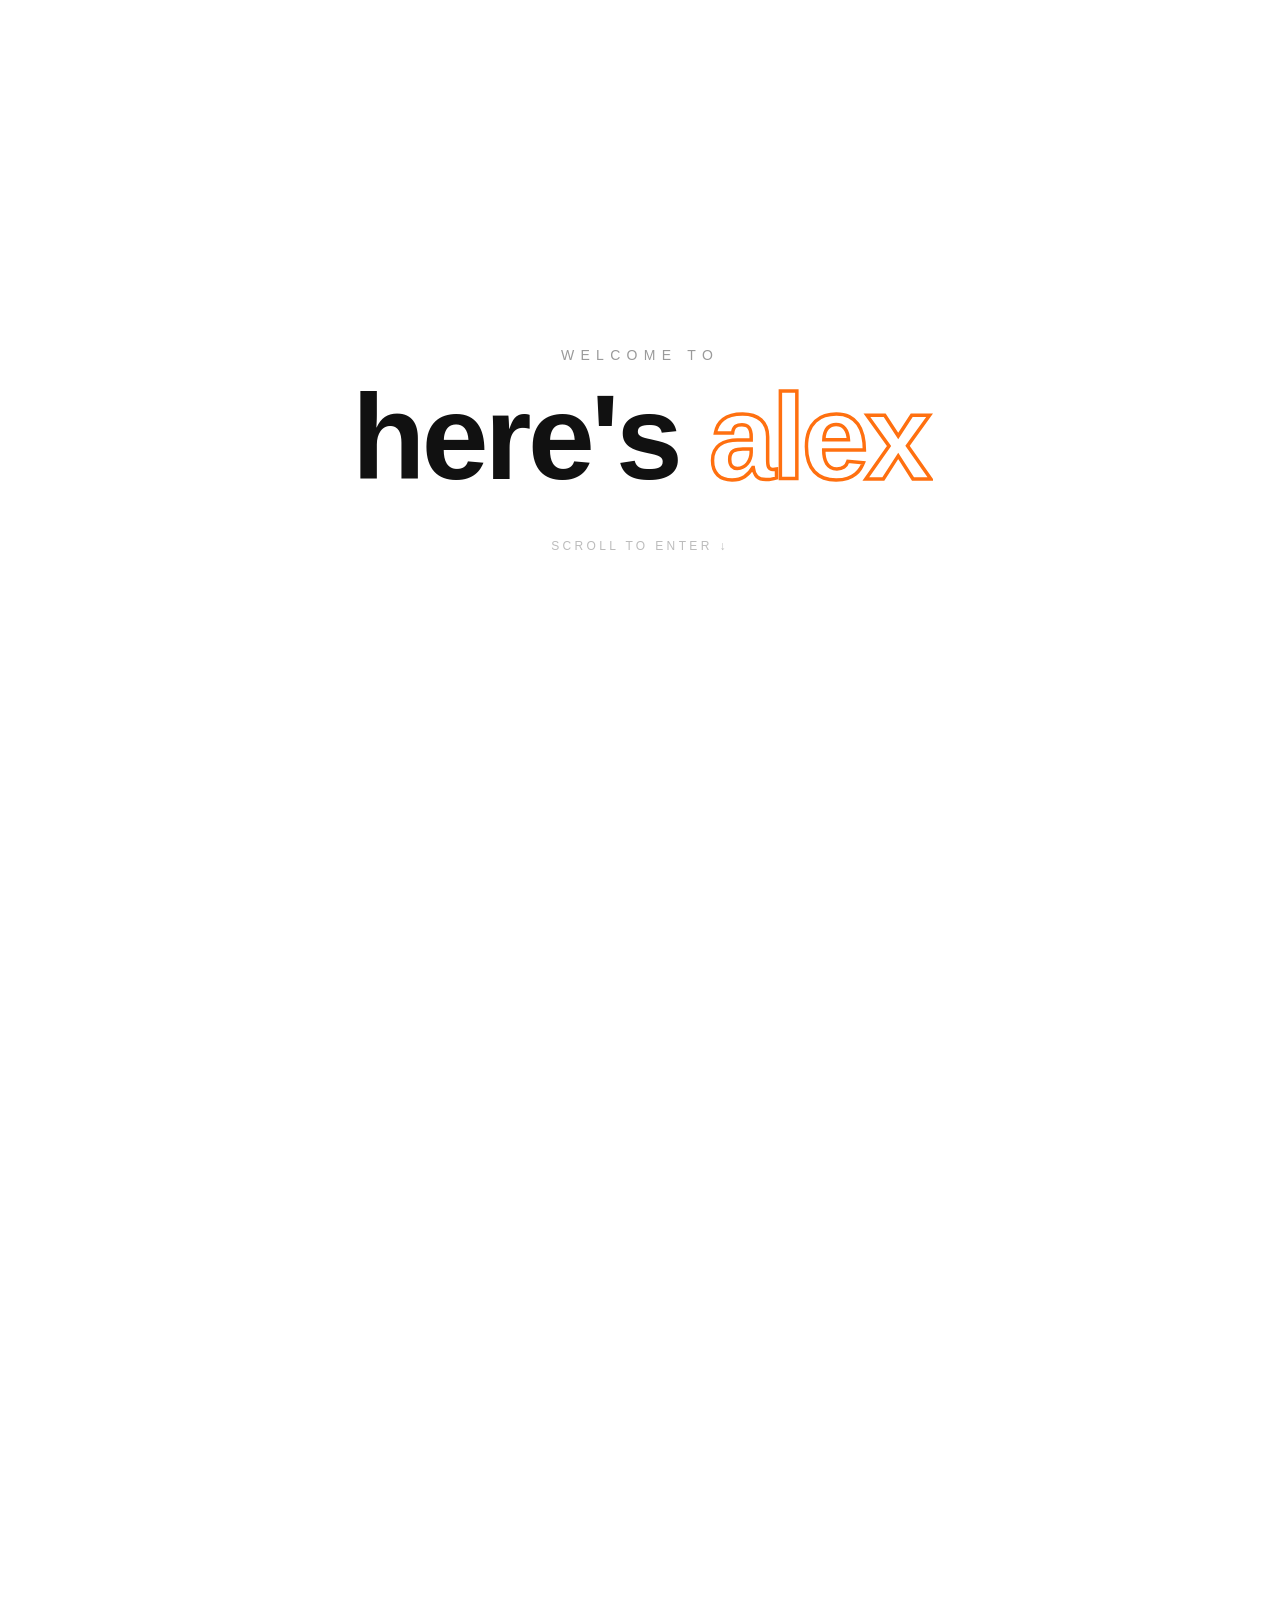
<file: work/index.html>
<!DOCTYPE html>
<html lang="en">
<head>
  <meta charset="UTF-8" />
  <meta name="viewport" content="width=device-width, initial-scale=1.0" />
  <title>work · alex</title>
  <link rel="stylesheet" href="../styles.css?v=20261125d" />
  <script>
    /* Decide BEFORE first paint whether the splash runs, so moving between pages
       never flashes it. Inline and in <head> on purpose — an external file would
       load too late to beat the paint. Paired with :root.no-splash in styles.css. */
    try {
      if (sessionStorage.getItem("alexSplashSeen") === "1") {
        document.documentElement.classList.add("no-splash");
      }
    } catch (e) {}
  </script>
</head>
<body class="locked">

  <div class="welcome show" id="welcome" aria-hidden="true">
    <div class="welcome-inner">
      <span class="w-small" id="wSmall">welcome to</span>
      <span class="w-big" id="wBig">here's <span class="cycle">alex</span></span>
      <span class="w-hint" id="wHint">scroll to enter&nbsp;↓</span>
    </div>
  </div>

  <main class="site" id="site" aria-hidden="true">

    <header class="nav" id="nav">
      <div class="nav-in">
        <a class="logo" href="../index.html">alex</a>
        <nav class="nav-links" aria-label="Main">
          <a href="../index.html">home</a>
          <a href="index.html" class="is-current" aria-current="page">work</a>
          <a href="../experience/index.html">experience</a>
          <a href="../contact/index.html">contact</a>
          <a href="../cipher/index.html" class="nav-q" aria-label="?">?</a>
        </nav>
        <div class="nav-right">
          <button class="theme-btn" id="themeBtn" aria-label="Toggle dark mode" title="Toggle dark mode">
            <svg class="ic-moon" viewBox="0 0 24 24" aria-hidden="true"><path d="M21 12.8A9 9 0 1 1 11.2 3a7 7 0 0 0 9.8 9.8z"/></svg>
            <svg class="ic-sun" viewBox="0 0 24 24" aria-hidden="true"><circle cx="12" cy="12" r="4.2"/><line x1="12" y1="2.5" x2="12" y2="5"/><line x1="12" y1="19" x2="12" y2="21.5"/><line x1="2.5" y1="12" x2="5" y2="12"/><line x1="19" y1="12" x2="21.5" y2="12"/><line x1="4.9" y1="4.9" x2="6.4" y2="6.4"/><line x1="17.6" y1="17.6" x2="19.1" y2="19.1"/><line x1="4.9" y1="19.1" x2="6.4" y2="17.6"/><line x1="17.6" y1="6.4" x2="19.1" y2="4.9"/></svg>
          </button>
        </div>
      </div>
    </header>

    <aside class="hud" id="hud" aria-hidden="true">
      <div class="hud-row">
        <span class="hud-dot"></span>
        <span class="hud-live">LIVE</span>
        <span class="hud-time" id="hudTime">00:00</span>
      </div>
      <p class="hud-since">since you arrived, alex has</p>
      <p class="hud-metric"><span class="hud-count" id="hudCount">0</span><span class="hud-label" id="hudLabel">ideas sketched</span></p>
    </aside>

    <div class="smooth-content" id="smoothContent">

      <section class="page-hero">
        <div class="wrap">
          <p class="hero-kicker" data-reveal style="--dx:0">01 · work</p>
          <h1 class="page-title" data-reveal style="--dx:0">Everything I've shipped</h1>
          <p class="page-sub" data-reveal style="--dx:0">Startups, hackathon wins, and quant projects. Each one opens into its own page with the full story.</p>
        </div>
      </section>

      <!-- timeline: every box is a link into its own project page -->
      <div class="wrap">
        <section class="timeline" id="timeline">
          <div class="tl-line"><span class="tl-fill" id="tlFill"></span></div>
          <span class="tl-arrow" id="tlArrow"></span>

          <div class="tl-item left">
            <span class="tl-node"></span>
            <a class="tl-box tl-box-link" href="math-monsters/index.html" data-reveal>
              <span class="tl-year">03 · hackathon</span>
              <h2 class="tl-title">Math Monsters</h2>
              <div class="ph"><img src="../assets/Math%20Monsters%20%2830%29.png" alt="Math Monsters" /></div>
              <ul class="tl-bullets">
                <li>Gamified math-learning app built at PawHacks; I led UI/UX and frontend.</li>
                <li>Shipped a working demo and pitch deck.</li>
                <li>Won the hackathon's gaming track.</li>
              </ul>
              <span class="pill">Open project page →</span>
            </a>
          </div>

          <div class="tl-item right">
            <span class="tl-node"></span>
            <a class="tl-box tl-box-link" href="sowin/index.html" data-reveal>
              <span class="tl-year">04 · startup</span>
              <h2 class="tl-title">Sowin</h2>
              <div class="ph"><img src="../assets/updated%20figma%20design.png" alt="Sowin app profile view" style="object-position: center bottom;" /></div>
              <p class="tl-text">Founder — building a Christian social + Bible platform from the ground up. Live on the App Store.</p>
              <span class="pill">Open project page →</span>
            </a>
          </div>

          <div class="tl-item left">
            <span class="tl-node"></span>
            <a class="tl-box tl-box-link" href="markowitz/index.html" data-reveal>
              <span class="tl-year">05 · project</span>
              <h2 class="tl-title">Markowitz Portfolio Optimization</h2>
              <ul class="tl-bullets">
                <li>Solved the tangent (max-Sharpe) portfolio across 13 stocks with mean-variance optimization.</li>
                <li>Ran a CAPM single-index regression on every stock, with complete ANOVA output.</li>
                <li>Benchmarked risk-adjusted performance against the SPY market index.</li>
                <li>Built a Treynor-Black portfolio and a $1,000 allocation; both beat the market.</li>
              </ul>
              <span class="pill">Open project page →</span>
            </a>
          </div>

          <div class="tl-item right">
            <span class="tl-node"></span>
            <a class="tl-box tl-box-link" href="portal-card/index.html" data-reveal>
              <span class="tl-year">06 · hackathon</span>
              <h2 class="tl-title">Portal Card</h2>
              <div class="ph"><img src="../assets/Portal%20Card.png" alt="Portal Card" /></div>
              <ul class="tl-bullets">
                <li>Spearheaded ideation and product direction for the team at Finhacks.</li>
                <li>Ran project management and led the UI/UX design end-to-end.</li>
                <li>Won the hackathon.</li>
              </ul>
              <span class="pill">Open project page →</span>
            </a>
          </div>
        </section>
      </div>

      <div class="wrap">
        <section class="cta-band" data-reveal style="--dx:0">
          <h2 class="cta-title">Want the short version?</h2>
          <p class="cta-sub">The résumé and the full run of roles live on the experience page.</p>
          <a class="pill dark" href="../experience/index.html">See experience →</a>
        </section>
      </div>

      <footer class="foot">
        <div class="foot-in">
          <span>© 2026 alex</span>
          <nav class="foot-links" aria-label="Footer">
            <a href="../index.html">home</a>
            <a href="index.html">work</a>
            <a href="../experience/index.html">experience</a>
            <a href="../contact/index.html">contact</a>
          </nav>
          <span>built with the web animations api</span>
        </div>
      </footer>
    </div>
  </main>

  <script src="../script.js?v=20261125d"></script>
</body>
</html>
</file>
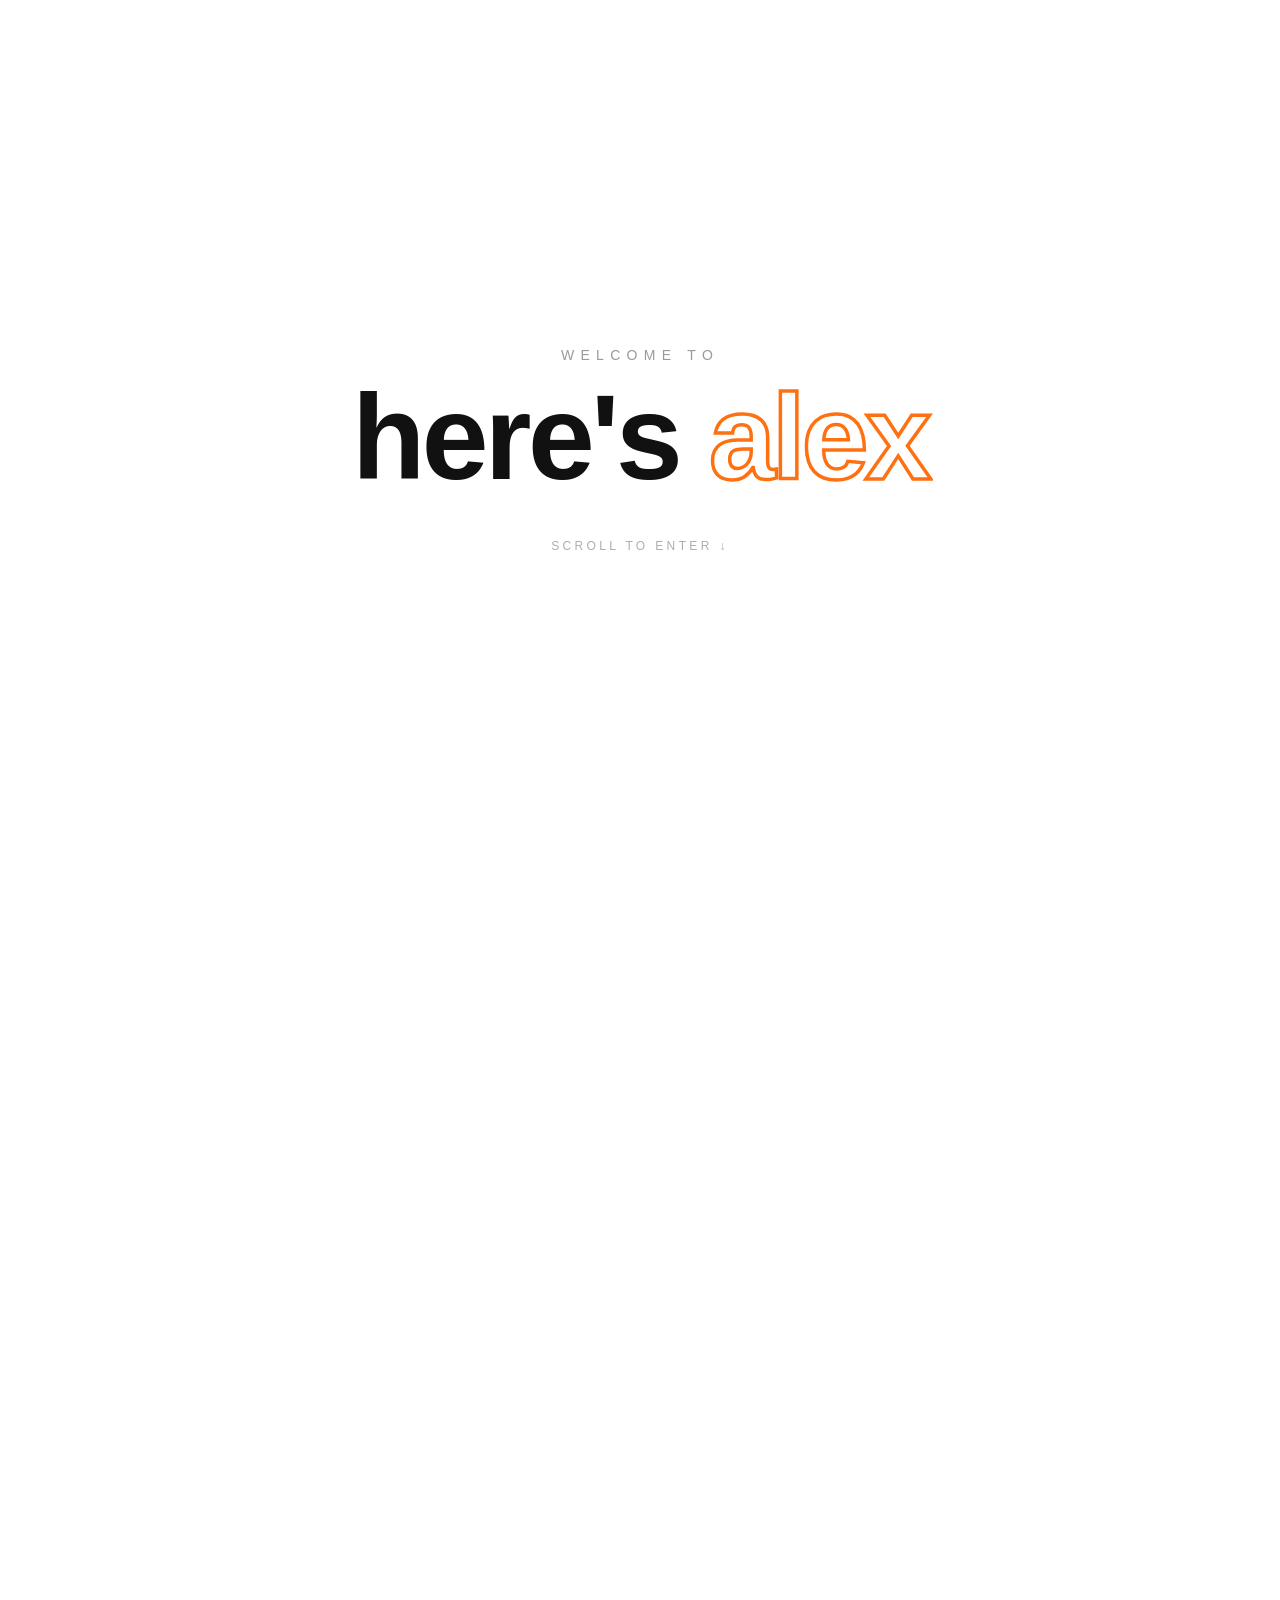
<file: work/markowitz/index.html>
<!DOCTYPE html>
<html lang="en">
<head>
  <meta charset="UTF-8" />
  <meta name="viewport" content="width=device-width, initial-scale=1.0" />
  <title>Markowitz Portfolio Optimization · alex</title>
  <link rel="stylesheet" href="../../styles.css?v=20261125d" />
  <script>
    /* Decide BEFORE first paint whether the splash runs, so moving between pages
       never flashes it. Inline and in <head> on purpose — an external file would
       load too late to beat the paint. Paired with :root.no-splash in styles.css. */
    try {
      if (sessionStorage.getItem("alexSplashSeen") === "1") {
        document.documentElement.classList.add("no-splash");
      }
    } catch (e) {}
  </script>
</head>
<body class="locked">

  <div class="welcome show" id="welcome" aria-hidden="true">
    <div class="welcome-inner">
      <span class="w-small" id="wSmall">welcome to</span>
      <span class="w-big" id="wBig">here's <span class="cycle">alex</span></span>
      <span class="w-hint" id="wHint">scroll to enter&nbsp;↓</span>
    </div>
  </div>

  <main class="site" id="site" aria-hidden="true">

    <header class="nav" id="nav">
      <div class="nav-in">
        <a class="logo" href="../../index.html">alex</a>
        <nav class="nav-links" aria-label="Main">
          <a href="../../index.html">home</a>
          <a href="../index.html" class="is-current" aria-current="page">work</a>
          <a href="../../experience/index.html">experience</a>
          <a href="../../contact/index.html">contact</a>
          <a href="../../cipher/index.html" class="nav-q" aria-label="?">?</a>
        </nav>
        <div class="nav-right">
          <button class="theme-btn" id="themeBtn" aria-label="Toggle dark mode" title="Toggle dark mode">
            <svg class="ic-moon" viewBox="0 0 24 24" aria-hidden="true"><path d="M21 12.8A9 9 0 1 1 11.2 3a7 7 0 0 0 9.8 9.8z"/></svg>
            <svg class="ic-sun" viewBox="0 0 24 24" aria-hidden="true"><circle cx="12" cy="12" r="4.2"/><line x1="12" y1="2.5" x2="12" y2="5"/><line x1="12" y1="19" x2="12" y2="21.5"/><line x1="2.5" y1="12" x2="5" y2="12"/><line x1="19" y1="12" x2="21.5" y2="12"/><line x1="4.9" y1="4.9" x2="6.4" y2="6.4"/><line x1="17.6" y1="17.6" x2="19.1" y2="19.1"/><line x1="4.9" y1="19.1" x2="6.4" y2="17.6"/><line x1="17.6" y1="6.4" x2="19.1" y2="4.9"/></svg>
          </button>
        </div>
      </div>
    </header>

    <aside class="hud" id="hud" aria-hidden="true">
      <div class="hud-row">
        <span class="hud-dot"></span>
        <span class="hud-live">LIVE</span>
        <span class="hud-time" id="hudTime">00:00</span>
      </div>
      <p class="hud-since">since you arrived, alex has</p>
      <p class="hud-metric"><span class="hud-count" id="hudCount">0</span><span class="hud-label" id="hudLabel">ideas sketched</span></p>
    </aside>

    <div class="smooth-content" id="smoothContent">

      <section class="page-hero">
        <div class="wrap">
          <a class="crumb" href="../index.html">← all work</a>
          <p class="hero-kicker" data-reveal style="--dx:0">05 · project</p>
          <h1 class="page-title" data-reveal style="--dx:0">Markowitz Portfolio Optimization</h1>
          <p class="page-sub" data-reveal style="--dx:0">Mean-variance optimization across 13 stocks — building the covariance matrix, inverting it, and benchmarking the result against the market.</p>
        </div>
      </section>

      <div class="wrap">
        <section class="proj" data-reveal style="--dx:0">
          <div class="proj-shot proj-shot-alt">
            <span class="proj-glyph">Σ</span>
          </div>

          <div class="proj-grid">
            <div class="proj-body">
              <h2 class="proj-h">What it is</h2>
              <p>A full mean-variance analysis in the Markowitz tradition: find the portfolio that maximizes risk-adjusted return across a 13-stock universe, then check honestly whether it actually beat just holding the market.</p>

              <h2 class="proj-h">What I built</h2>
              <ul class="proj-list">
                <li>Solved the tangent (max-Sharpe) portfolio across 13 stocks with mean-variance optimization — building the full covariance matrix and inverting it to derive the optimal weights.</li>
                <li>Ran a CAPM single-index regression on every stock for beta, Jensen's alpha, R², and firm-specific risk, with complete ANOVA output (t-stats, p-values, 95% CIs).</li>
                <li>Benchmarked risk-adjusted performance — annualized Sharpe, M², information ratio, and tracking error — against the SPY market index.</li>
                <li>Built a Treynor-Black Single Index Model portfolio and a $1,000 allocation.</li>
              </ul>

              <h2 class="proj-h">Result</h2>
              <p>Both the Treynor-Black portfolio and the tangent portfolio beat the market, with annualized Sharpe ratios above 1.18.</p>
            </div>

            <aside class="proj-facts">
              <h2 class="proj-facts-h">At a glance</h2>
              <dl class="proj-dl">
                <dt>Role</dt><dd>Sole author</dd>
                <dt>Type</dt><dd>Quantitative finance project</dd>
                <dt>Universe</dt><dd>13 stocks, benchmarked vs. SPY</dd>
                <dt>Methods</dt><dd>Mean-variance, CAPM, Treynor-Black</dd>
                <dt>Result</dt><dd>Annualized Sharpe &gt; 1.18</dd>
              </dl>
              <a class="pill dark proj-cta" href="../../assets/Markowitz%20Analysis%20.xlsx" download>Download the model ↓</a>
            </aside>
          </div>
        </section>
      </div>

      <div class="wrap">
        <nav class="proj-next" aria-label="More projects">
          <a class="proj-next-link" href="../sowin/index.html">
            <span class="proj-next-dir">← previous</span>
            <span class="proj-next-name">Sowin</span>
          </a>
          <a class="proj-next-link is-next" href="../portal-card/index.html">
            <span class="proj-next-dir">next →</span>
            <span class="proj-next-name">Portal Card</span>
          </a>
        </nav>
      </div>

      <footer class="foot">
        <div class="foot-in">
          <span>© 2026 alex</span>
          <nav class="foot-links" aria-label="Footer">
            <a href="../../index.html">home</a>
            <a href="../index.html">work</a>
            <a href="../../experience/index.html">experience</a>
            <a href="../../contact/index.html">contact</a>
          </nav>
          <span>built with the web animations api</span>
        </div>
      </footer>
    </div>
  </main>

  <script src="../../script.js?v=20261125d"></script>
</body>
</html>
</file>
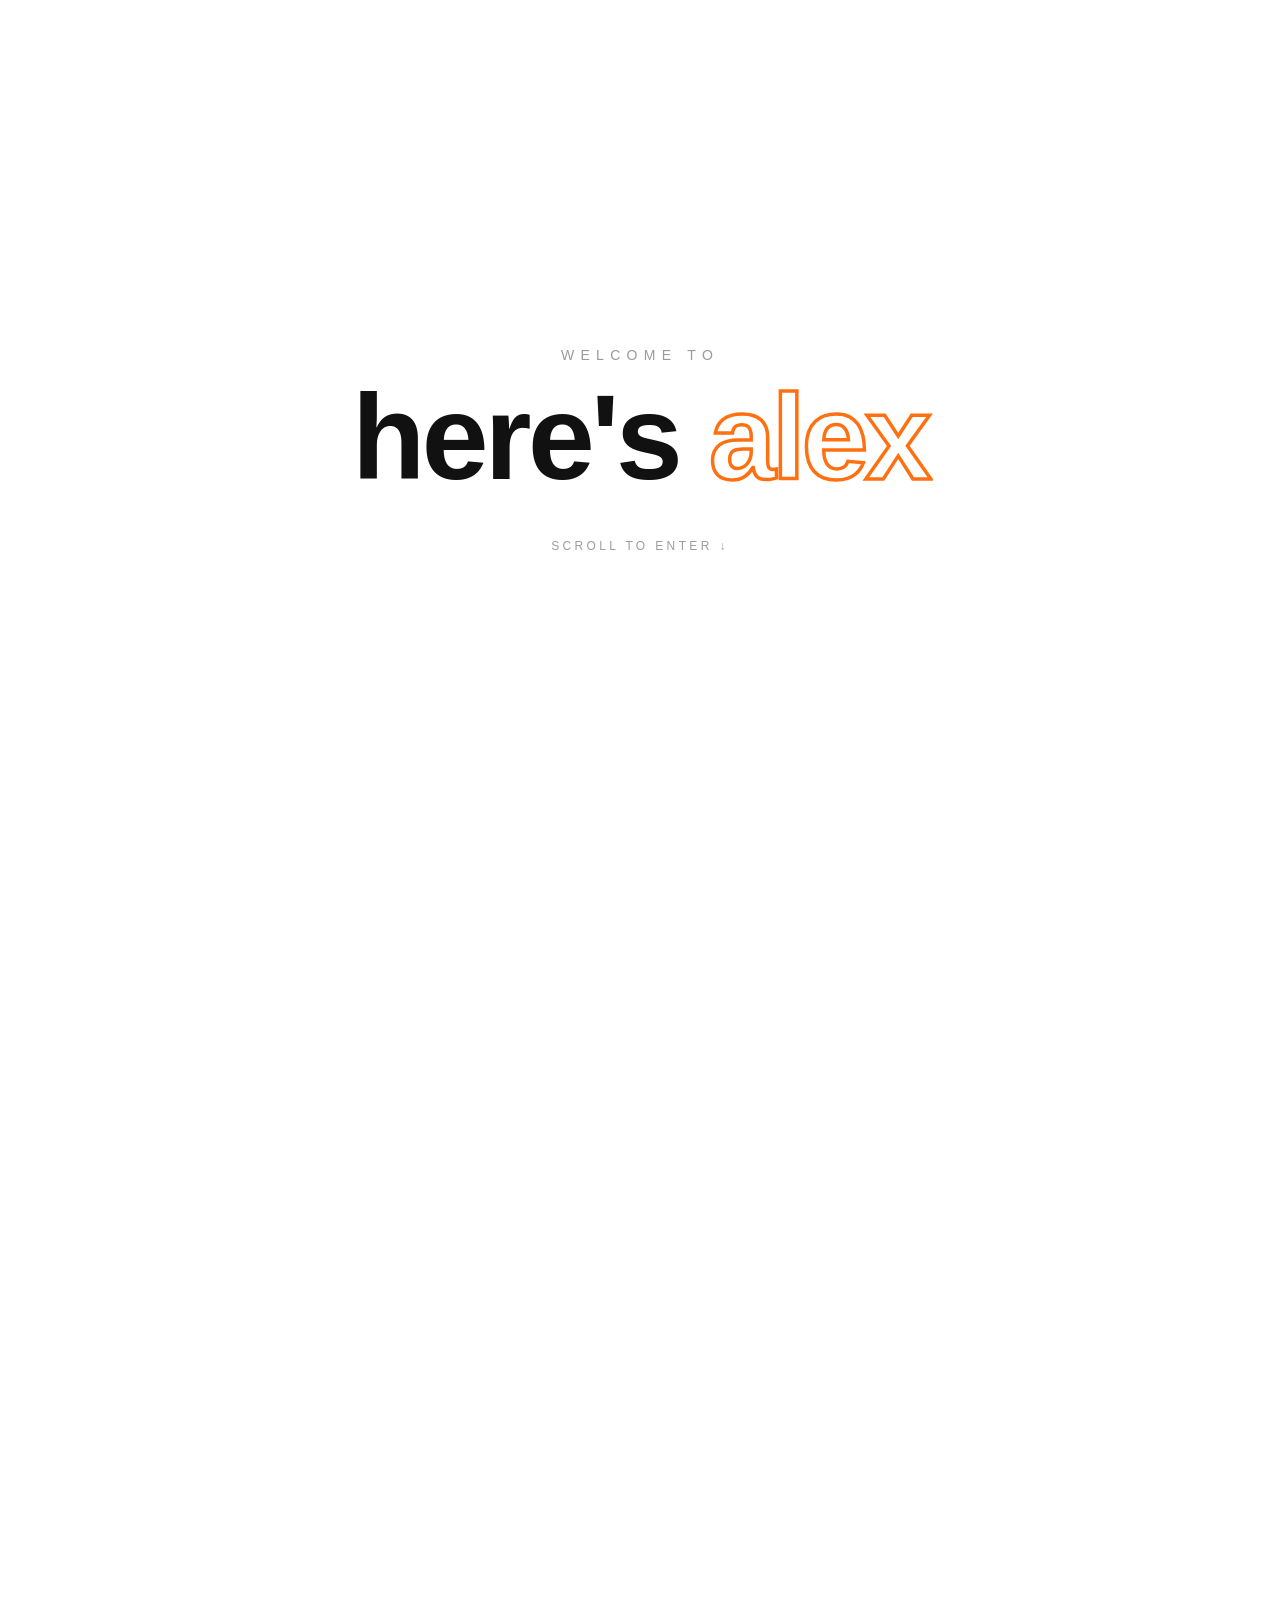
<file: work/math-monsters/index.html>
<!DOCTYPE html>
<html lang="en">
<head>
  <meta charset="UTF-8" />
  <meta name="viewport" content="width=device-width, initial-scale=1.0" />
  <title>Math Monsters · alex</title>
  <link rel="stylesheet" href="../../styles.css?v=20261125d" />
  <script>
    /* Decide BEFORE first paint whether the splash runs, so moving between pages
       never flashes it. Inline and in <head> on purpose — an external file would
       load too late to beat the paint. Paired with :root.no-splash in styles.css. */
    try {
      if (sessionStorage.getItem("alexSplashSeen") === "1") {
        document.documentElement.classList.add("no-splash");
      }
    } catch (e) {}
  </script>
</head>
<body class="locked">

  <div class="welcome show" id="welcome" aria-hidden="true">
    <div class="welcome-inner">
      <span class="w-small" id="wSmall">welcome to</span>
      <span class="w-big" id="wBig">here's <span class="cycle">alex</span></span>
      <span class="w-hint" id="wHint">scroll to enter&nbsp;↓</span>
    </div>
  </div>

  <main class="site" id="site" aria-hidden="true">

    <header class="nav" id="nav">
      <div class="nav-in">
        <a class="logo" href="../../index.html">alex</a>
        <nav class="nav-links" aria-label="Main">
          <a href="../../index.html">home</a>
          <a href="../index.html" class="is-current" aria-current="page">work</a>
          <a href="../../experience/index.html">experience</a>
          <a href="../../contact/index.html">contact</a>
          <a href="../../cipher/index.html" class="nav-q" aria-label="?">?</a>
        </nav>
        <div class="nav-right">
          <button class="theme-btn" id="themeBtn" aria-label="Toggle dark mode" title="Toggle dark mode">
            <svg class="ic-moon" viewBox="0 0 24 24" aria-hidden="true"><path d="M21 12.8A9 9 0 1 1 11.2 3a7 7 0 0 0 9.8 9.8z"/></svg>
            <svg class="ic-sun" viewBox="0 0 24 24" aria-hidden="true"><circle cx="12" cy="12" r="4.2"/><line x1="12" y1="2.5" x2="12" y2="5"/><line x1="12" y1="19" x2="12" y2="21.5"/><line x1="2.5" y1="12" x2="5" y2="12"/><line x1="19" y1="12" x2="21.5" y2="12"/><line x1="4.9" y1="4.9" x2="6.4" y2="6.4"/><line x1="17.6" y1="17.6" x2="19.1" y2="19.1"/><line x1="4.9" y1="19.1" x2="6.4" y2="17.6"/><line x1="17.6" y1="6.4" x2="19.1" y2="4.9"/></svg>
          </button>
        </div>
      </div>
    </header>

    <aside class="hud" id="hud" aria-hidden="true">
      <div class="hud-row">
        <span class="hud-dot"></span>
        <span class="hud-live">LIVE</span>
        <span class="hud-time" id="hudTime">00:00</span>
      </div>
      <p class="hud-since">since you arrived, alex has</p>
      <p class="hud-metric"><span class="hud-count" id="hudCount">0</span><span class="hud-label" id="hudLabel">ideas sketched</span></p>
    </aside>

    <div class="smooth-content" id="smoothContent">

      <section class="page-hero">
        <div class="wrap">
          <a class="crumb" href="../index.html">← all work</a>
          <p class="hero-kicker" data-reveal style="--dx:0">03 · hackathon</p>
          <h1 class="page-title" data-reveal style="--dx:0">Math Monsters</h1>
          <p class="page-sub" data-reveal style="--dx:0">A gamified math-learning app built at PawHacks — and the winner of the hackathon's gaming track.</p>
        </div>
      </section>

      <div class="wrap">
        <section class="proj" data-reveal style="--dx:0">
          <div class="proj-shot">
            <img src="../../assets/Math%20Monsters%20%2830%29.png" alt="Math Monsters" />
          </div>

          <div class="proj-grid">
            <div class="proj-body">
              <h2 class="proj-h">What it is</h2>
              <p>Math Monsters turns practice problems into a game — the kind of thing that makes drilling arithmetic feel like playing rather than studying. We built the whole thing during PawHacks.</p>

              <h2 class="proj-h">My role</h2>
              <ul class="proj-list">
                <li>Led UI/UX and frontend for the team.</li>
                <li>Shipped a working demo inside the hackathon window.</li>
                <li>Built the pitch deck we presented with.</li>
              </ul>

              <h2 class="proj-h">Outcome</h2>
              <p>We won the hackathon's gaming track.</p>
            </div>

            <aside class="proj-facts">
              <h2 class="proj-facts-h">At a glance</h2>
              <dl class="proj-dl">
                <dt>Role</dt><dd>UI/UX + frontend lead</dd>
                <dt>Event</dt><dd>PawHacks</dd>
                <dt>Type</dt><dd>Hackathon · learning game</dd>
                <dt>Result</dt><dd>Won the gaming track</dd>
                <dt>Shipped</dt><dd>Working demo + pitch deck</dd>
              </dl>
              <a class="pill dark proj-cta" href="https://devpost.com/software/math-monsters" target="_blank" rel="noopener">View on Devpost ↗</a>
            </aside>
          </div>
        </section>
      </div>

      <div class="wrap">
        <nav class="proj-next" aria-label="More projects">
          <a class="proj-next-link" href="../portal-card/index.html">
            <span class="proj-next-dir">← previous</span>
            <span class="proj-next-name">Portal Card</span>
          </a>
          <a class="proj-next-link is-next" href="../sowin/index.html">
            <span class="proj-next-dir">next →</span>
            <span class="proj-next-name">Sowin</span>
          </a>
        </nav>
      </div>

      <footer class="foot">
        <div class="foot-in">
          <span>© 2026 alex</span>
          <nav class="foot-links" aria-label="Footer">
            <a href="../../index.html">home</a>
            <a href="../index.html">work</a>
            <a href="../../experience/index.html">experience</a>
            <a href="../../contact/index.html">contact</a>
          </nav>
          <span>built with the web animations api</span>
        </div>
      </footer>
    </div>
  </main>

  <script src="../../script.js?v=20261125d"></script>
</body>
</html>
</file>
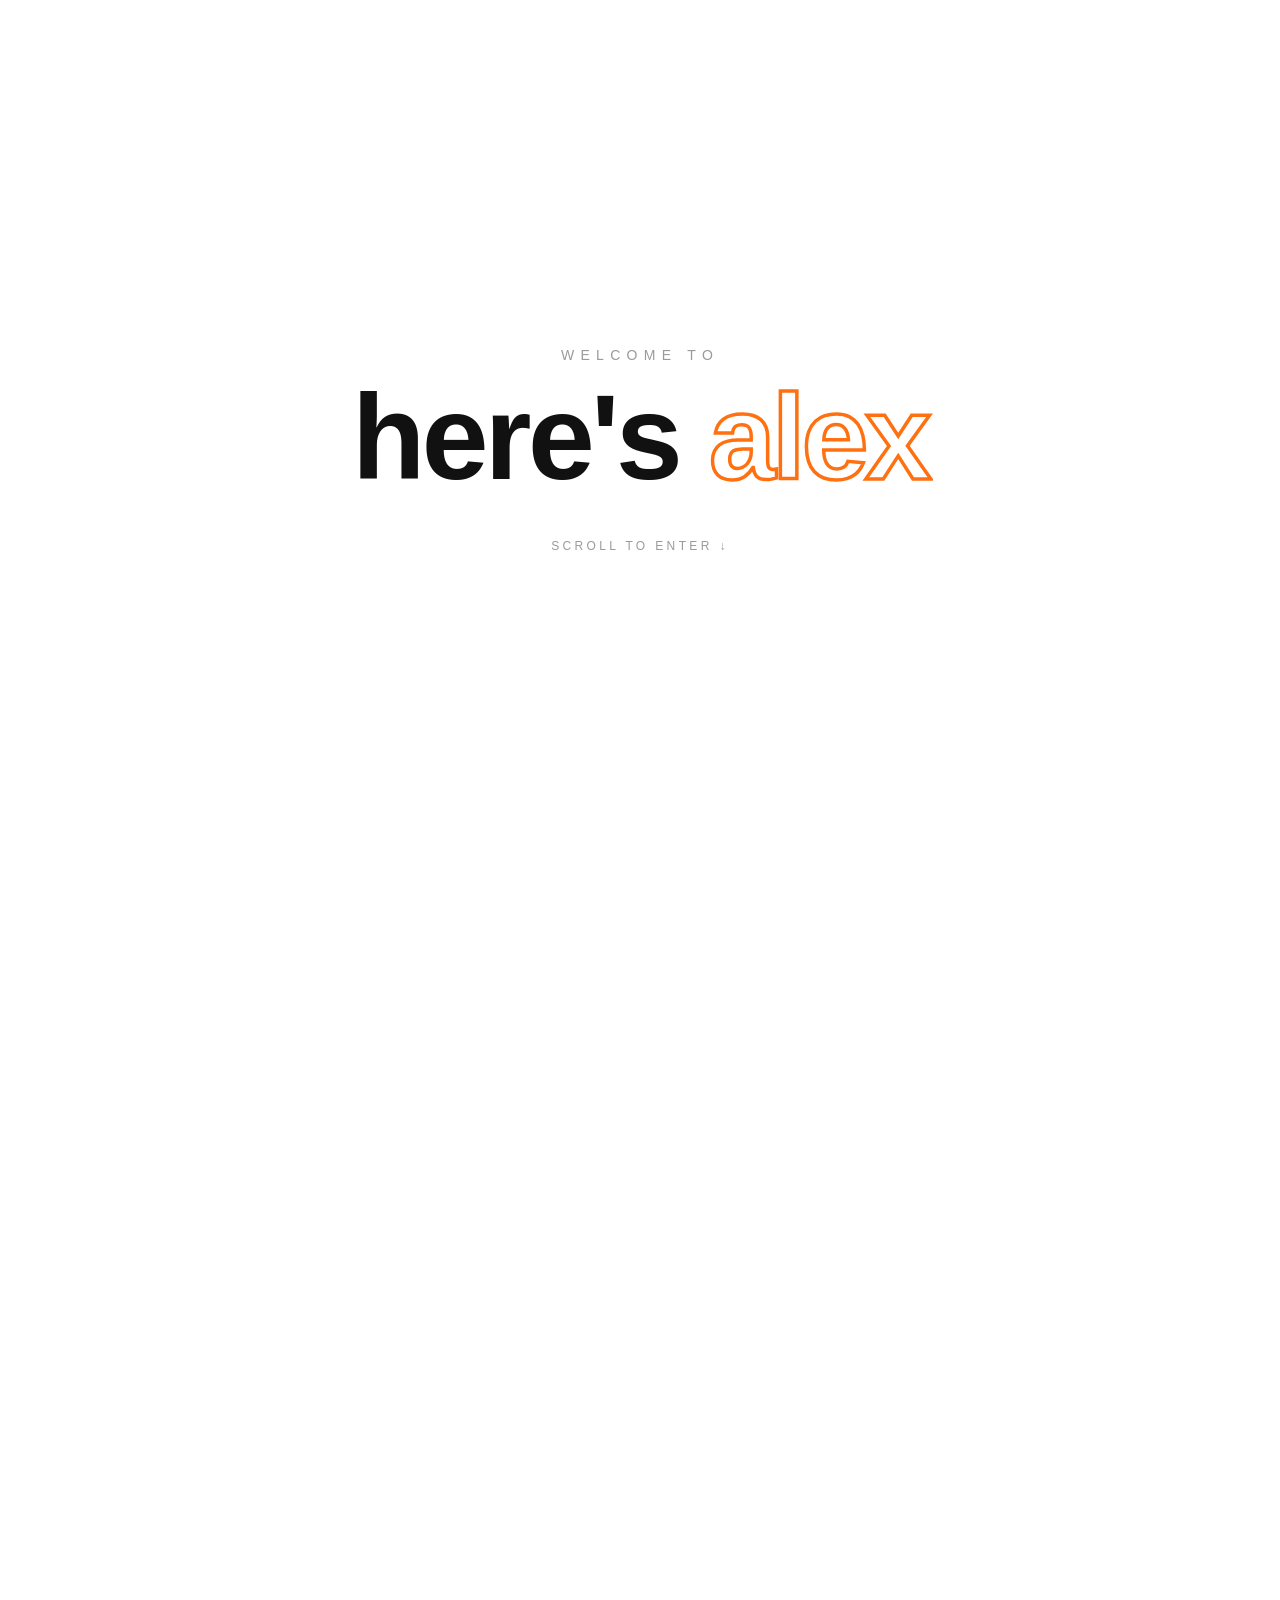
<file: work/portal-card/index.html>
<!DOCTYPE html>
<html lang="en">
<head>
  <meta charset="UTF-8" />
  <meta name="viewport" content="width=device-width, initial-scale=1.0" />
  <title>Portal Card · alex</title>
  <link rel="stylesheet" href="../../styles.css?v=20261125d" />
  <script>
    /* Decide BEFORE first paint whether the splash runs, so moving between pages
       never flashes it. Inline and in <head> on purpose — an external file would
       load too late to beat the paint. Paired with :root.no-splash in styles.css. */
    try {
      if (sessionStorage.getItem("alexSplashSeen") === "1") {
        document.documentElement.classList.add("no-splash");
      }
    } catch (e) {}
  </script>
</head>
<body class="locked">

  <div class="welcome show" id="welcome" aria-hidden="true">
    <div class="welcome-inner">
      <span class="w-small" id="wSmall">welcome to</span>
      <span class="w-big" id="wBig">here's <span class="cycle">alex</span></span>
      <span class="w-hint" id="wHint">scroll to enter&nbsp;↓</span>
    </div>
  </div>

  <main class="site" id="site" aria-hidden="true">

    <header class="nav" id="nav">
      <div class="nav-in">
        <a class="logo" href="../../index.html">alex</a>
        <nav class="nav-links" aria-label="Main">
          <a href="../../index.html">home</a>
          <a href="../index.html" class="is-current" aria-current="page">work</a>
          <a href="../../experience/index.html">experience</a>
          <a href="../../contact/index.html">contact</a>
          <a href="../../cipher/index.html" class="nav-q" aria-label="?">?</a>
        </nav>
        <div class="nav-right">
          <button class="theme-btn" id="themeBtn" aria-label="Toggle dark mode" title="Toggle dark mode">
            <svg class="ic-moon" viewBox="0 0 24 24" aria-hidden="true"><path d="M21 12.8A9 9 0 1 1 11.2 3a7 7 0 0 0 9.8 9.8z"/></svg>
            <svg class="ic-sun" viewBox="0 0 24 24" aria-hidden="true"><circle cx="12" cy="12" r="4.2"/><line x1="12" y1="2.5" x2="12" y2="5"/><line x1="12" y1="19" x2="12" y2="21.5"/><line x1="2.5" y1="12" x2="5" y2="12"/><line x1="19" y1="12" x2="21.5" y2="12"/><line x1="4.9" y1="4.9" x2="6.4" y2="6.4"/><line x1="17.6" y1="17.6" x2="19.1" y2="19.1"/><line x1="4.9" y1="19.1" x2="6.4" y2="17.6"/><line x1="17.6" y1="6.4" x2="19.1" y2="4.9"/></svg>
          </button>
        </div>
      </div>
    </header>

    <aside class="hud" id="hud" aria-hidden="true">
      <div class="hud-row">
        <span class="hud-dot"></span>
        <span class="hud-live">LIVE</span>
        <span class="hud-time" id="hudTime">00:00</span>
      </div>
      <p class="hud-since">since you arrived, alex has</p>
      <p class="hud-metric"><span class="hud-count" id="hudCount">0</span><span class="hud-label" id="hudLabel">ideas sketched</span></p>
    </aside>

    <div class="smooth-content" id="smoothContent">

      <section class="page-hero">
        <div class="wrap">
          <a class="crumb" href="../index.html">← all work</a>
          <p class="hero-kicker" data-reveal style="--dx:0">06 · hackathon</p>
          <h1 class="page-title" data-reveal style="--dx:0">Portal Card</h1>
          <p class="page-sub" data-reveal style="--dx:0">Built at Finhacks, where I ran product direction and design end-to-end. We won.</p>
        </div>
      </section>

      <div class="wrap">
        <section class="proj" data-reveal style="--dx:0">
          <div class="proj-shot">
            <img src="../../assets/Portal%20Card.png" alt="Portal Card" />
          </div>

          <div class="proj-grid">
            <div class="proj-body">
              <h2 class="proj-h">What it is</h2>
              <p>Portal Card was our entry at Finhacks — a fintech build where the hard part was less the code and more deciding what the product should actually be. I took that question on for the team.</p>

              <h2 class="proj-h">My role</h2>
              <ul class="proj-list">
                <li>Spearheaded ideation and product direction for the team.</li>
                <li>Ran project management across the build.</li>
                <li>Led the UI/UX design end-to-end.</li>
              </ul>

              <h2 class="proj-h">Outcome</h2>
              <p>We won the hackathon.</p>
            </div>

            <aside class="proj-facts">
              <h2 class="proj-facts-h">At a glance</h2>
              <dl class="proj-dl">
                <dt>Role</dt><dd>Product direction · PM · UI/UX</dd>
                <dt>Event</dt><dd>Finhacks</dd>
                <dt>Type</dt><dd>Hackathon · fintech</dd>
                <dt>Result</dt><dd>Won the hackathon</dd>
                <dt>Tools</dt><dd>Figma</dd>
              </dl>
              <a class="pill dark proj-cta" href="https://devpost.com/software/portal-card" target="_blank" rel="noopener">View on Devpost ↗</a>
            </aside>
          </div>
        </section>
      </div>

      <div class="wrap">
        <nav class="proj-next" aria-label="More projects">
          <a class="proj-next-link" href="../markowitz/index.html">
            <span class="proj-next-dir">← previous</span>
            <span class="proj-next-name">Markowitz Portfolio Optimization</span>
          </a>
          <a class="proj-next-link is-next" href="../math-monsters/index.html">
            <span class="proj-next-dir">next →</span>
            <span class="proj-next-name">Math Monsters</span>
          </a>
        </nav>
      </div>

      <footer class="foot">
        <div class="foot-in">
          <span>© 2026 alex</span>
          <nav class="foot-links" aria-label="Footer">
            <a href="../../index.html">home</a>
            <a href="../index.html">work</a>
            <a href="../../experience/index.html">experience</a>
            <a href="../../contact/index.html">contact</a>
          </nav>
          <span>built with the web animations api</span>
        </div>
      </footer>
    </div>
  </main>

  <script src="../../script.js?v=20261125d"></script>
</body>
</html>
</file>
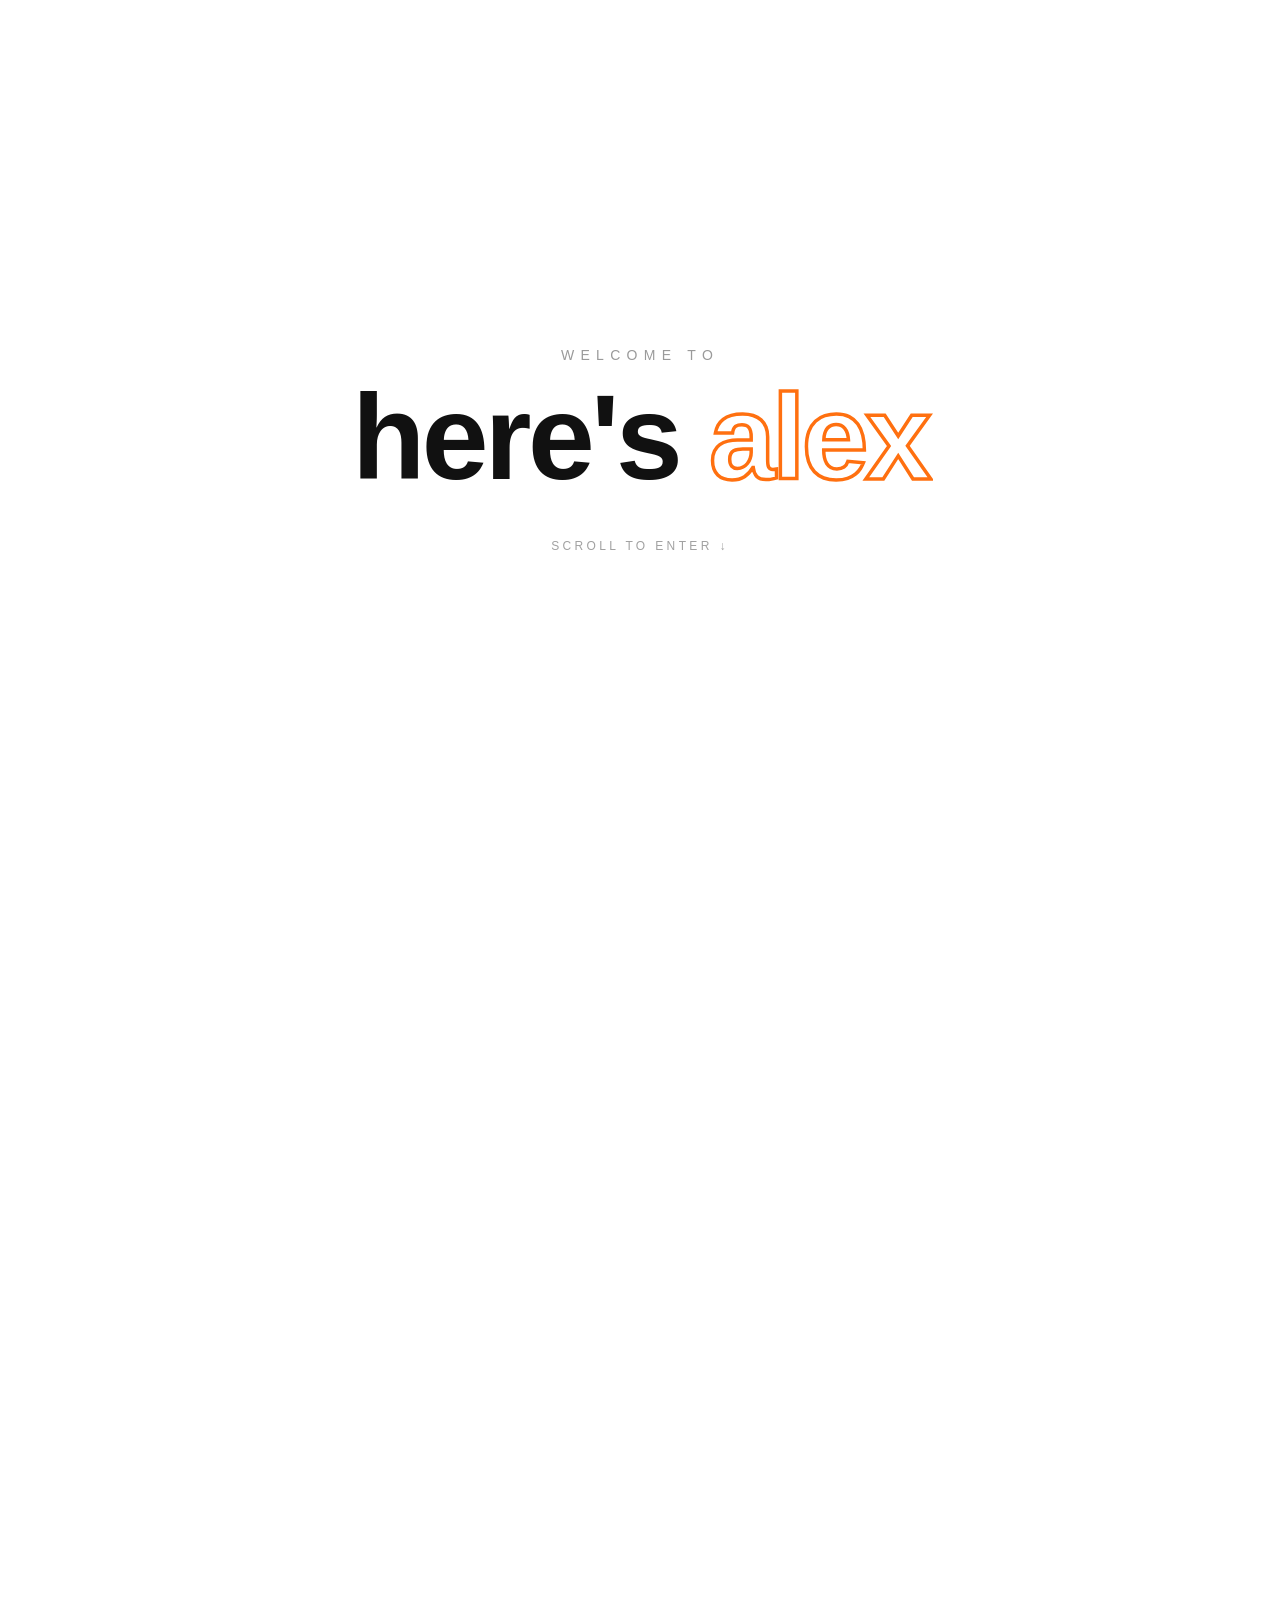
<file: work/sowin/index.html>
<!DOCTYPE html>
<html lang="en">
<head>
  <meta charset="UTF-8" />
  <meta name="viewport" content="width=device-width, initial-scale=1.0" />
  <title>Sowin · alex</title>
  <link rel="stylesheet" href="../../styles.css?v=20261125d" />
  <script>
    /* Decide BEFORE first paint whether the splash runs, so moving between pages
       never flashes it. Inline and in <head> on purpose — an external file would
       load too late to beat the paint. Paired with :root.no-splash in styles.css. */
    try {
      if (sessionStorage.getItem("alexSplashSeen") === "1") {
        document.documentElement.classList.add("no-splash");
      }
    } catch (e) {}
  </script>
</head>
<body class="locked">

  <div class="welcome show" id="welcome" aria-hidden="true">
    <div class="welcome-inner">
      <span class="w-small" id="wSmall">welcome to</span>
      <span class="w-big" id="wBig">here's <span class="cycle">alex</span></span>
      <span class="w-hint" id="wHint">scroll to enter&nbsp;↓</span>
    </div>
  </div>

  <main class="site" id="site" aria-hidden="true">

    <header class="nav" id="nav">
      <div class="nav-in">
        <a class="logo" href="../../index.html">alex</a>
        <nav class="nav-links" aria-label="Main">
          <a href="../../index.html">home</a>
          <a href="../index.html" class="is-current" aria-current="page">work</a>
          <a href="../../experience/index.html">experience</a>
          <a href="../../contact/index.html">contact</a>
          <a href="../../cipher/index.html" class="nav-q" aria-label="?">?</a>
        </nav>
        <div class="nav-right">
          <button class="theme-btn" id="themeBtn" aria-label="Toggle dark mode" title="Toggle dark mode">
            <svg class="ic-moon" viewBox="0 0 24 24" aria-hidden="true"><path d="M21 12.8A9 9 0 1 1 11.2 3a7 7 0 0 0 9.8 9.8z"/></svg>
            <svg class="ic-sun" viewBox="0 0 24 24" aria-hidden="true"><circle cx="12" cy="12" r="4.2"/><line x1="12" y1="2.5" x2="12" y2="5"/><line x1="12" y1="19" x2="12" y2="21.5"/><line x1="2.5" y1="12" x2="5" y2="12"/><line x1="19" y1="12" x2="21.5" y2="12"/><line x1="4.9" y1="4.9" x2="6.4" y2="6.4"/><line x1="17.6" y1="17.6" x2="19.1" y2="19.1"/><line x1="4.9" y1="19.1" x2="6.4" y2="17.6"/><line x1="17.6" y1="6.4" x2="19.1" y2="4.9"/></svg>
          </button>
        </div>
      </div>
    </header>

    <aside class="hud" id="hud" aria-hidden="true">
      <div class="hud-row">
        <span class="hud-dot"></span>
        <span class="hud-live">LIVE</span>
        <span class="hud-time" id="hudTime">00:00</span>
      </div>
      <p class="hud-since">since you arrived, alex has</p>
      <p class="hud-metric"><span class="hud-count" id="hudCount">0</span><span class="hud-label" id="hudLabel">ideas sketched</span></p>
    </aside>

    <div class="smooth-content" id="smoothContent">

      <section class="page-hero">
        <div class="wrap">
          <a class="crumb" href="../index.html">← all work</a>
          <p class="hero-kicker" data-reveal style="--dx:0">04 · startup</p>
          <h1 class="page-title" data-reveal style="--dx:0">Sowin</h1>
          <p class="page-sub" data-reveal style="--dx:0">Founder — building a Christian social + Bible platform from the ground up. Live on the App Store.</p>
        </div>
      </section>

      <div class="wrap">
        <section class="proj" data-reveal style="--dx:0">
          <div class="proj-shot">
            <img src="../../assets/updated%20figma%20design.png" alt="Sowin app profile view" style="object-position: center bottom;" />
          </div>

          <div class="proj-grid">
            <div class="proj-body">
              <h2 class="proj-h">What it is</h2>
              <p>Sowin is a Christian social platform built around scripture — a place to read, share, and talk about the Bible with other people instead of alone. I'm the founder, and I've taken it from the first sketch through to a shipped app on the App Store.</p>

              <h2 class="proj-h">My role</h2>
              <ul class="proj-list">
                <li>Founded the project and set the product direction.</li>
                <li>Designed the full interface in Figma, screen by screen.</li>
                <li>Drove it from concept through to a live App Store release.</li>
              </ul>

              <h2 class="proj-h">A look at it</h2>
              <div class="proj-media">
                <video src="../../assets/sowinugc.mp4" autoplay muted loop playsinline preload="metadata"></video>
              </div>
            </div>

            <aside class="proj-facts">
              <h2 class="proj-facts-h">At a glance</h2>
              <dl class="proj-dl">
                <dt>Role</dt><dd>Founder</dd>
                <dt>Year</dt><dd>2026</dd>
                <dt>Type</dt><dd>Startup · iOS app</dd>
                <dt>Status</dt><dd>Live on the App Store</dd>
                <dt>Tools</dt><dd>Figma, product design</dd>
              </dl>
              <a class="pill dark proj-cta" href="https://apps.apple.com/us/app/sowin-social-bible-app/id6761856289" target="_blank" rel="noopener">View on App Store ↗</a>
            </aside>
          </div>
        </section>
      </div>

      <div class="wrap">
        <nav class="proj-next" aria-label="More projects">
          <a class="proj-next-link" href="../math-monsters/index.html">
            <span class="proj-next-dir">← previous</span>
            <span class="proj-next-name">Math Monsters</span>
          </a>
          <a class="proj-next-link is-next" href="../markowitz/index.html">
            <span class="proj-next-dir">next →</span>
            <span class="proj-next-name">Markowitz Portfolio Optimization</span>
          </a>
        </nav>
      </div>

      <footer class="foot">
        <div class="foot-in">
          <span>© 2026 alex</span>
          <nav class="foot-links" aria-label="Footer">
            <a href="../../index.html">home</a>
            <a href="../index.html">work</a>
            <a href="../../experience/index.html">experience</a>
            <a href="../../contact/index.html">contact</a>
          </nav>
          <span>built with the web animations api</span>
        </div>
      </footer>
    </div>
  </main>

  <script src="../../script.js?v=20261125d"></script>
</body>
</html>
</file>
<file: styles.css>
/* ---------- base ---------- */
:root {
  --ink: #111111;
  --muted: #9a9a9a;
  --soft: #666666;
  --line: #e9e9e9;
  --bg: #ffffff;
  --card: #ffffff;
  --ph1: #f2f2f2;
  --ph2: #d9d9d9;
  --ph-bg: #eaeaea;
  --panel: rgba(255, 255, 255, 0.82);
  --swatch: #ececec;
  --shadow: rgba(0, 0, 0, 0.06);
  --live: #e5484d;
  --cursor: url("assets/cursor.png") 32 32, auto;   /* hotspot = image center */
  --ease: cubic-bezier(0.22, 1, 0.36, 1);
}
:root.dark {
  --ink: #f4f4f4;
  --muted: #6f6f6f;
  --soft: #a6a6a6;
  --line: #262626;
  --bg: #0d0d0d;
  --card: #161616;
  --ph1: #1d1d1d;
  --ph2: #2b2b2b;
  --ph-bg: #1f1f1f;
  --panel: rgba(18, 18, 18, 0.72);
  --swatch: #2a2a2a;
  --shadow: rgba(0, 0, 0, 0.5);
}

* { box-sizing: border-box; margin: 0; padding: 0; }

body {
  font-family: -apple-system, BlinkMacSystemFont, "Segoe UI", Inter, Helvetica, Arial, sans-serif;
  color: var(--ink);
  background: var(--bg);
  -webkit-font-smoothing: antialiased;
  overflow-x: hidden;
  letter-spacing: 0.01em;
  transition: background 0.5s var(--ease), color 0.5s var(--ease);
}

/* no scrolling while the login / intro is up */
body.locked { height: 100%; overflow: hidden; }
html:has(body.locked) { overflow: hidden; }

/* ---------- lock / home ---------- */
.lock {
  position: fixed;
  inset: 0;
  z-index: 50;
  display: grid;
  place-items: center;
  perspective: 900px;
  transition: opacity 0.7s var(--ease), transform 0.7s var(--ease);
}
.lock.hide { opacity: 0; transform: scale(1.04); pointer-events: none; }

.parallax {
  position: relative;
  transform-style: preserve-3d;
  will-change: transform;
}
.lock-inner {
  display: flex;
  flex-direction: column;
  align-items: center;
  gap: 28px;
  transform-style: preserve-3d;
  animation: rise 0.9s var(--ease) both;
}
.mark {
  font-size: 15px;
  font-weight: 500;
  letter-spacing: 0.5em;
  text-transform: uppercase;
  color: var(--muted);
  padding-left: 0.5em;
  transform: translateZ(45px);
}

.open-btn, .enter-btn {
  font: inherit;
  font-size: 15px;
  cursor: pointer;
  border: 1px solid var(--ink);
  background: transparent;
  color: var(--ink);
  padding: 14px 32px;
  border-radius: 999px;
  transition: background 0.4s var(--ease), color 0.4s var(--ease), transform 0.4s var(--ease);
}
.open-btn:hover, .enter-btn:hover { background: var(--ink); color: var(--bg); }
.open-btn:active, .enter-btn:active { transform: scale(0.97); }

.gate {
  display: flex;
  flex-direction: column;
  align-items: center;
  gap: 14px;
  max-height: 0;
  opacity: 0;
  overflow: hidden;
  transform: translateY(8px);
  transition: max-height 0.6s var(--ease), opacity 0.5s var(--ease), transform 0.6s var(--ease);
}
.gate.show { max-height: 160px; opacity: 1; transform: translateY(0); }
.gate.shake { animation: shake 0.4s ease; }
.field { display: flex; gap: 10px; align-items: center; }
.pass {
  font: inherit;
  font-size: 15px;
  padding: 13px 18px;
  width: 200px;
  border: 1px solid var(--line);
  border-radius: 999px;
  background: var(--card);
  color: var(--ink);
  outline: none;
  transition: border-color 0.3s var(--ease);
}
.pass:focus { border-color: var(--ink); }
.enter-btn { padding: 13px 24px; }
.hint { font-size: 13px; color: var(--muted); }
.hint span { color: var(--ink); }

/* ---------- WAAPI welcome intro ---------- */
.welcome {
  position: fixed;
  inset: 0;
  z-index: 40;
  background: var(--bg);
  display: none;
  place-items: center;
  opacity: 0;
}
.welcome.show { display: grid; opacity: 1; }
/* splash already played this visit (set in each page's <head> before first
   paint) — keep it out of the layout entirely so navigation never flashes it */
:root.no-splash .welcome,
:root.no-splash .welcome.show { display: none; }
/* ...and don't let the markup's scroll lock bite before script.js unlocks it */
:root.no-splash body.locked { overflow: visible; height: auto; }
:root.no-splash:has(body.locked) { overflow: visible; }
.welcome-inner { text-align: center; }
.w-small {
  display: block;
  font-size: 14px;
  letter-spacing: 0.45em;
  text-transform: uppercase;
  color: var(--muted);
  opacity: 0;               /* WAAPI drives these in */
}
.w-big {
  display: block;
  font-size: clamp(44px, 10vw, 120px);
  font-weight: 800;
  letter-spacing: -0.03em;
  line-height: 1;
  margin-top: 14px;
  opacity: 0;
}
/* per-letter wave fluctuation on the splash "here's alex" (--wi set in JS) */
.wch {
  display: inline-block;
  animation: waveText 1.9s ease-in-out infinite;
  animation-delay: calc(var(--wi, 0) * -0.08s);
}
.cycle .wch { color: transparent; -webkit-text-stroke: 3.5px #ff7010; }
@keyframes waveText {
  0%, 100% { transform: translateY(0.12em); }
  50%      { transform: translateY(-0.12em); }
}
.outline { -webkit-text-stroke: 1.8px var(--ink); color: transparent; }
.w-hint {
  display: block;
  margin-top: 42px;
  font-size: 12px;
  letter-spacing: 0.28em;
  text-transform: uppercase;
  color: var(--muted);
  opacity: 0;                 /* WAAPI fades it in */
  cursor: pointer;
  animation: bob 1.8s var(--ease) infinite;
}

/* ---------- shared bits ---------- */
.pill {
  font: inherit;
  font-size: 13px;
  cursor: pointer;
  border: 1px solid var(--ink);
  background: transparent;
  color: var(--ink);
  padding: 11px 22px;
  border-radius: 999px;
  white-space: nowrap;
  transition: background 0.35s var(--ease), color 0.35s var(--ease), transform 0.3s var(--ease);
}
.pill:hover { background: var(--ink); color: var(--bg); }
.pill:active { transform: scale(0.97); }
.pill.dark { background: var(--ink); color: var(--bg); }
.pill.dark:hover { opacity: 0.85; }

.ph {
  position: relative;
  border-radius: 12px;
  overflow: hidden;
  aspect-ratio: 16 / 10;
  background: var(--ph-bg);
}
.ph::before {
  content: "";
  position: absolute;
  inset: 0;
  background: linear-gradient(135deg, var(--ph1), var(--ph2));
  transition: transform 0.6s var(--ease);
}
.ph::after {
  content: "";
  position: absolute;
  inset: 0;
  background: url("data:image/svg+xml,%3Csvg%20xmlns='http://www.w3.org/2000/svg'%20viewBox='0%200%2024%2024'%20fill='none'%20stroke='%23b0b0b0'%20stroke-width='1.5'%20stroke-linecap='round'%20stroke-linejoin='round'%3E%3Crect%20x='3'%20y='3'%20width='18'%20height='18'%20rx='2'/%3E%3Ccircle%20cx='8.5'%20cy='8.5'%20r='1.6'/%3E%3Cpath%20d='M21%2015l-5-5L5%2021'/%3E%3C/svg%3E") center / 40px no-repeat;
  opacity: 0.55;
  transition: transform 0.6s var(--ease);
}
.ph:hover::before, .ph:hover::after { transform: scale(1.06); }
.ph.portrait { aspect-ratio: 3 / 4; }
/* a real thumbnail image fills the placeholder and covers the icon */
.ph img { position: absolute; inset: 0; width: 100%; height: 100%; object-fit: cover; z-index: 1; }

/* scroll-reveal: content slides in from a side (--dx set per element in JS) */
[data-reveal] {
  opacity: 0;
  transform: translateX(var(--dx, 0));
  transition: opacity 0.95s var(--ease), transform 0.95s var(--ease);
  transition-delay: calc(var(--i, 0) * 90ms);
  will-change: transform, opacity;
}
[data-reveal].in { opacity: 1; transform: translateX(0); }

/* ---------- site shell ---------- */
.site {
  background: var(--bg);
  opacity: 0;
  pointer-events: none;
  transition: opacity 0.6s var(--ease);
}
.site.reveal { opacity: 1; pointer-events: auto; }

/* header — fixed, sits above the (possibly transformed) content */
.nav {
  position: fixed;
  top: 0; left: 0; right: 0;
  z-index: 30;
  background: var(--panel);
  backdrop-filter: blur(10px);
  -webkit-backdrop-filter: blur(10px);
  border-bottom: 1px solid var(--line);
}
.nav-in {
  max-width: 100%;
  margin: 0;
  padding: 16px 44px;    /* hug the edges instead of a centered container */
  display: flex;
  align-items: center;
  justify-content: space-between;
}
/* nav "alex" runs the exact same color cycle as the hero name (same anim + timing = in sync) */
.logo {
  font-weight: 700;
  font-size: 18px;
  letter-spacing: 0.02em;
  color: #ff7010;
  animation: nameCycle 4s linear infinite;
  will-change: filter;
}
.nav-right { display: flex; align-items: center; gap: 18px; }

/* dark-mode toggle */
.theme-btn {
  display: grid;
  place-items: center;
  width: 40px; height: 40px;
  border-radius: 50%;
  border: 1px solid var(--line);
  background: transparent;
  color: var(--ink);
  cursor: pointer;
  transition: border-color 0.25s var(--ease), transform 0.2s var(--ease);
}
.theme-btn:hover { border-color: var(--ink); }
.theme-btn:active { transform: scale(0.92); }
.theme-btn svg { width: 18px; height: 18px; fill: none; stroke: currentColor; stroke-width: 2; stroke-linecap: round; stroke-linejoin: round; }
.theme-btn .ic-sun { display: none; }
:root.dark .theme-btn .ic-moon { display: none; }
:root.dark .theme-btn .ic-sun { display: block; }

/* smooth-scroll content wrapper */
.smooth-content { width: 100%; }
.smooth-content.smoothing {
  position: fixed;
  top: 0; left: 0;
  z-index: 1;
  will-change: transform;
  backface-visibility: hidden;
}

.wrap { max-width: 1000px; margin: 0 auto; padding: 0 28px; }

/* hero */
.hero {
  min-height: 80vh;
  display: flex;
  flex-direction: column;
  justify-content: center;
  padding: 180px 0 16px;   /* big gap below nav (top); tight gap to the story (bottom) */
}
.hero-kicker { font-size: 12px; letter-spacing: 0.3em; text-transform: uppercase; color: var(--muted); }
.hero-title {
  font-size: clamp(52px, 11vw, 150px);
  font-weight: 800;
  line-height: 0.92;
  letter-spacing: -0.035em;
  margin-top: 18px;
}
.hero-title .outline { -webkit-text-stroke: 2px var(--ink); }
/* "alex" is outlined text that cycles the gif's colors (GPU hue-rotate) */
.cycle {
  color: transparent;
  -webkit-text-stroke: 3.5px #ff7010;   /* thicker than the old 2px; orange base for hue-rotate */
  animation: nameCycle 4s linear infinite;
  will-change: filter;
}
@keyframes nameCycle {
  from { filter: hue-rotate(0deg); }
  to   { filter: hue-rotate(360deg); }
}
.name-gif {
  height: 0.72em;          /* scales with the title size */
  width: auto;
  vertical-align: -0.06em; /* nudge to sit on the text */
  margin-left: 0.22em;
  border-radius: 16px;
  object-fit: cover;
}
.hero-sub { margin-top: 26px; max-width: 44ch; font-size: 16px; color: var(--soft); line-height: 1.65; }
.hero-scroll {
  margin-top: 44px;
  width: fit-content;   /* don't span full width and block the video behind it */
  display: flex;
  align-items: center;
  gap: 12px;
  font-size: 12px;
  letter-spacing: 0.2em;
  text-transform: uppercase;
  color: var(--muted);
}
.scroll-dot {
  width: 22px; height: 22px;
  border-radius: 50%;
  border: 1px solid var(--muted);
  position: relative;
}
.scroll-dot::after {
  content: "";
  position: absolute;
  left: 50%; top: 5px;
  width: 3px; height: 6px;
  border-radius: 2px;
  background: var(--muted);
  transform: translateX(-50%);
  animation: scrolldot 1.6s var(--ease) infinite;
}

/* hero video collage — translucent, behind the text, brighten on hover (no scaling) */
.hero { position: relative; }
/* container ignores the mouse so hovers reach videos behind it; text re-enables it */
.hero-copy { position: relative; z-index: 2; pointer-events: none; }
.hero-copy > * { pointer-events: auto; }
.hero-videos { position: absolute; inset: 0; z-index: 1; pointer-events: none; }

.vid {
  position: absolute;
  border-radius: 14px;
  overflow: hidden;
  background: var(--ph-bg);
  box-shadow: 0 18px 50px var(--shadow);
  opacity: 0;                   /* revealed by JS after the text animates in */
  pointer-events: auto;         /* still hoverable where not covered by text */
  transition: opacity 0.75s var(--ease);
  animation: vfloat 7s ease-in-out infinite;
  will-change: transform, opacity;
}
.vid.in { opacity: 0.3; }               /* translucent resting state */
.vid.in:hover { opacity: 0.96; }        /* more apparent on hover — opacity only, never grows */
.vid video { width: 100%; height: 100%; object-fit: cover; display: block; }

.vid.land { width: 210px; aspect-ratio: 16 / 10; }
.vid.port { width: 150px; aspect-ratio: 9 / 16; }

.v1 { left: 3%;  top: 15%; animation-duration: 7s;   animation-delay: 0s; }
.v2 { left: 6%;  top: 40%; animation-duration: 9s;   animation-delay: -3s; }
.v3 { right: 6%; top: 15%; animation-duration: 8s;   animation-delay: -1.5s; }
.v4 { left: 51%; top: 60%; animation-duration: 6.5s; animation-delay: -4s; }
.v5 { right: 13%; top: 66%; animation-duration: 7.5s; animation-delay: -2s; }

@keyframes vfloat { 0%,100% { transform: translateY(-7px); } 50% { transform: translateY(7px); } }

/* ---------- toolkit: full-width rotating logo marquee ---------- */
.toolkit { padding: 24px 0 6px; }
.toolkit-head { padding: 0 20px; text-align: center; }   /* small + centered */
.toolkit-title { font-size: clamp(18px, 2.4vw, 24px); font-weight: 700; letter-spacing: -0.01em; margin: 6px 0 4px; }
.toolkit-sub { font-size: 13px; margin-bottom: 22px; }
.marquee {
  overflow: hidden;
  width: 100%;
  padding: 48px 0;                          /* much taller bar */
  background: rgba(18, 18, 18, 0.45);       /* dark, translucent (flat) */
  border-top: 1px solid rgba(255, 255, 255, 0.08);
  border-bottom: 1px solid rgba(255, 255, 255, 0.08);
  -webkit-mask-image: linear-gradient(90deg, transparent, #000 7%, #000 93%, transparent);
  mask-image: linear-gradient(90deg, transparent, #000 7%, #000 93%, transparent);
}
.marquee-track {
  display: flex;
  gap: 22px;
  width: max-content;
  animation: marquee 32s linear infinite;
}
.marquee:hover .marquee-track { animation-play-state: paused; }   /* pause on hover */
.logo-chip {
  flex: 0 0 auto;
  width: 210px;
  height: 130px;
  border-radius: 16px;
  background-color: rgba(255, 255, 255, 0.05);
  border: 1px solid rgba(255, 255, 255, 0.12);
  background-image: url("data:image/svg+xml,%3Csvg%20xmlns='http://www.w3.org/2000/svg'%20viewBox='0%200%2024%2024'%20fill='none'%20stroke='%23888'%20stroke-width='1.5'%20stroke-linecap='round'%20stroke-linejoin='round'%3E%3Crect%20x='3'%20y='3'%20width='18'%20height='18'%20rx='2'/%3E%3Ccircle%20cx='8.5'%20cy='8.5'%20r='1.6'/%3E%3Cpath%20d='M21%2015l-5-5L5%2021'/%3E%3C/svg%3E");
  background-repeat: no-repeat;
  background-position: center;
  background-size: 42px;
}
/* real logos: sit on the dark bar in color, slightly translucent, full on hover */
img.logo-chip {
  background: none;
  border: none;
  object-fit: contain;
  padding: 22px;
  opacity: 0.5;
  transition: opacity 0.35s var(--ease);
}
img.logo-chip:hover { opacity: 1; }
@keyframes marquee { from { transform: translateX(0); } to { transform: translateX(-50%); } }

/* ---------- story: big panels linked by a looping arrow ---------- */
.story { position: relative; padding: 10px 0 30px; }
.panel {
  width: 66%;
  background: var(--card);
  border: 1px solid var(--line);
  border-radius: 24px;
  padding: 40px;
  box-shadow: 0 24px 70px var(--shadow);
}
.panel-a { margin-right: auto; }   /* 2/3, hugging the left */
.panel-b { margin-left: auto; }    /* 2/3, hugging the right */
.panel-title { font-size: clamp(28px, 4.4vw, 44px); font-weight: 800; letter-spacing: -0.02em; margin: 10px 0 24px; }
.panel-a .panel-body { display: grid; grid-template-columns: 190px 1fr; gap: 30px; align-items: center; }
.panel-a .panel-body .ph { aspect-ratio: 3 / 4; }
.panel-copy .pill { margin-top: 20px; }
.panel-b .tl-list li { font-size: 16px; }

/* experience panel: resume viewer (left) + copy (right), full-width & left-aligned */
.panel-exp {
  /* shift left on wide screens (never past the viewport edge on smaller ones) */
  --shift: clamp(0px, calc((100vw - 1000px) / 2), 120px);
  width: calc(100% + var(--shift));
  margin-left: calc(-1 * var(--shift));
  margin-right: auto;
  display: grid;
  grid-template-columns: minmax(300px, 44%) 1fr;
  gap: 44px;
  align-items: stretch;
}
.exp-resume { display: flex; flex-direction: column; gap: 14px; }
/* résumé version selector */
.resume-tabs { display: flex; gap: 8px; flex-wrap: wrap; }
.resume-tab {
  font: inherit;
  font-size: 12.5px;
  cursor: pointer;
  padding: 8px 15px;
  border-radius: 999px;
  border: 1px solid rgba(255, 255, 255, 0.22);
  background: rgba(255, 255, 255, 0.05);
  color: rgba(255, 255, 255, 0.75);
  white-space: nowrap;
  transition: background 0.3s var(--ease), color 0.3s var(--ease), border-color 0.3s var(--ease);
}
.resume-tab:hover { color: #fff; border-color: rgba(255, 255, 255, 0.45); }
.resume-tab.is-active { background: #fff; color: #111; border-color: #fff; }
/* clickable media-style tile, sized to a letter page so the PDF fills it edge-to-edge */
.resume-frame {
  position: relative;
  display: block;
  width: 100%;
  aspect-ratio: 8.5 / 11;
  border-radius: 18px;
  overflow: hidden;
  padding: 3px;                       /* thickness of the animated border */
  background: transparent;
  text-decoration: none;
  cursor: pointer;
}
/* color-cycling border — same hue-rotate loop as the "alex" name */
.resume-frame::before {
  content: "";
  position: absolute;
  inset: 0;
  border-radius: 18px;
  background: conic-gradient(from 0deg, #ff7010, #ff3d81, #b14dff, #3d7bff, #21c8ff, #2bd67b, #ffd23f, #ff7010);
  animation: nameCycle 4s linear infinite;
}
/* inner crop: clips the PDF's scrollbar out of view and rounds the corners */
.resume-crop {
  position: relative;
  z-index: 1;
  display: block;
  width: 100%;
  height: 100%;
  border-radius: 15px;
  overflow: hidden;
  background: #fff;
}
.resume-doc {
  /* overscale + center so the PDF viewer's side gutters + scrollbar are clipped off */
  width: calc(100% + 48px);
  height: 100%;
  margin-left: -24px;
  border: 0;
  display: block;
  background: #fff;
  pointer-events: none;               /* not interactive — clicks open the full PDF */
}
.resume-fallback {
  height: 100%;
  display: flex;
  flex-direction: column;
  align-items: center;
  justify-content: center;
  gap: 14px;
  text-align: center;
  padding: 32px;
  background: var(--ph-bg);
  color: var(--soft);
  font-size: 14px;
  line-height: 1.6;
}
.resume-fallback-ic { font-size: 38px; opacity: 0.65; }
/* hover reveal, like the hero videos */
.resume-overlay {
  position: absolute;
  inset: 3px;
  z-index: 2;
  border-radius: 15px;
  display: flex;
  align-items: flex-end;
  justify-content: center;
  padding: 18px;
  background: linear-gradient(to top, rgba(0, 0, 0, 0.5), rgba(0, 0, 0, 0) 45%);
  opacity: 0;
  transition: opacity 0.35s var(--ease);
  pointer-events: none;
}
.resume-frame:hover .resume-overlay { opacity: 1; }
.resume-cta {
  font-size: 13px;
  color: #fff;
  background: rgba(0, 0, 0, 0.55);
  border: 1px solid rgba(255, 255, 255, 0.4);
  padding: 9px 16px;
  border-radius: 999px;
  -webkit-backdrop-filter: blur(4px);
  backdrop-filter: blur(4px);
}
.resume-actions { display: flex; gap: 10px; flex-wrap: wrap; }
.resume-actions .pill { display: inline-block; text-decoration: none; text-align: center; }
.exp-copy { display: flex; flex-direction: column; justify-content: center; }
.exp-copy .panel-title { margin-top: 10px; }
.exp-copy .tl-list li { font-size: 16px; }

/* ---------- timeline ---------- */
.timeline { position: relative; padding: 40px 0 100px; }
.tl-line {
  position: absolute;
  top: 0; bottom: 0;
  left: 50%;
  width: 2px;
  background: var(--line);
  transform: translateX(-50%);
}
.tl-fill {
  position: absolute;
  left: 0; top: 0;
  width: 100%;
  height: 100%;
  background: #ff5e5e;
  transform: scaleY(0);
  transform-origin: top;
  transition: background 0.45s ease;   /* GD-style color-trigger fade */
}
/* geometry-dash style marker that rides the tip of the fill */
.tl-arrow {
  position: absolute;
  top: 0; left: 50%;
  width: 0; height: 0;
  border-left: 12px solid transparent;
  border-right: 12px solid transparent;
  border-top: 17px solid currentColor;
  color: #ff5e5e;
  transform: translate(-50%, 0);
  filter: drop-shadow(0 0 10px currentColor);
  transition: color 0.45s ease;
  z-index: 3;
  pointer-events: none;
}
.tl-item {
  position: relative;
  width: 50%;
  padding: 30px 52px;
}
.tl-item.left { left: 0; }
.tl-item.right { left: 50%; }
.tl-node {
  position: absolute;
  top: 52px;
  width: 14px; height: 14px;
  border-radius: 50%;
  background: var(--bg);
  border: 2px solid var(--ink);
  z-index: 2;
  transition: transform 0.45s var(--ease), background 0.45s var(--ease);
}
.tl-item.left .tl-node { right: -7px; }
.tl-item.right .tl-node { left: -7px; }
.tl-item.active .tl-node { background: var(--ink); transform: scale(1.6); }

.tl-box {
  background: var(--card);
  border: 1px solid var(--line);
  border-radius: 18px;
  padding: 26px;
  box-shadow: 0 14px 50px var(--shadow);
}
.tl-year { font-size: 11px; letter-spacing: 0.22em; text-transform: uppercase; color: var(--muted); }
.tl-title { font-size: 24px; font-weight: 700; letter-spacing: -0.01em; margin: 8px 0 16px; }
.tl-box .ph { margin-bottom: 4px; }
.tl-text { font-size: 14px; color: var(--soft); line-height: 1.65; margin: 16px 0 18px; }
.tl-list { list-style: none; margin: 4px 0 4px; }
.tl-list li {
  display: flex;
  gap: 12px;
  padding: 12px 0;
  border-bottom: 1px solid var(--line);
  font-size: 15px;
}
.tl-list li:last-child { border-bottom: none; }
.tl-list li span { color: var(--muted); min-width: 62px; }
.tl-gallery { display: grid; grid-template-columns: repeat(3, 1fr); gap: 10px; }
.tl-gallery .ph { aspect-ratio: 1 / 1; border-radius: 10px; }
/* project bullet list (on the dark cards) */
.tl-bullets { list-style: none; margin: 10px 0 18px; padding: 0; }
.tl-bullets li {
  position: relative;
  padding: 7px 0 7px 20px;
  font-size: 13.5px;
  line-height: 1.55;
  color: rgba(255, 255, 255, 0.72);
}
.tl-bullets li::before {
  content: "";
  position: absolute;
  left: 2px;
  top: 13px;
  width: 5px;
  height: 5px;
  border-radius: 50%;
  background: #ff7010;
}
.socials { display: flex; gap: 12px; margin: 18px 0 22px; align-items: center; }
.socials span {
  width: 18px; height: 18px;
  border-radius: 50%;
  display: inline-block;
  /* bob up-and-down in a staggered wave + continuously cycle colors */
  animation: socialWave 1.5s ease-in-out infinite, socialHue 4s linear infinite;
}
.socials span:nth-child(1) { background: #ff7010; animation-delay: 0s,    0s; }
.socials span:nth-child(2) { background: #ff3d81; animation-delay: 0.15s, 0s; }
.socials span:nth-child(3) { background: #3d7bff; animation-delay: 0.30s, 0s; }
.socials span:nth-child(4) { background: #2bd67b; animation-delay: 0.45s, 0s; }
@keyframes socialWave { 0%, 100% { transform: translateY(0); } 50% { transform: translateY(-9px); } }
@keyframes socialHue  { from { filter: hue-rotate(0deg); } to { filter: hue-rotate(360deg); } }

/* ---------- live activity HUD ---------- */
.hud {
  position: fixed;
  left: 22px; bottom: 22px;
  z-index: 30;
  width: 224px;
  padding: 15px 17px;
  background: var(--panel);
  backdrop-filter: blur(12px);
  -webkit-backdrop-filter: blur(12px);
  border: 1px solid var(--line);
  border-radius: 16px;
  box-shadow: 0 16px 50px var(--shadow);
  opacity: 0;
  transform: translateY(14px) scale(0.98);
  transition: opacity 0.6s var(--ease), transform 0.6s var(--ease);
  pointer-events: none;
}
.hud.show { opacity: 1; transform: none; }
.hud-row { display: flex; align-items: center; gap: 8px; font-size: 12px; letter-spacing: 0.08em; }
.hud-dot {
  width: 8px; height: 8px;
  border-radius: 50%;
  background: var(--live);
  animation: pulse 1.6s infinite;
}
.hud-live { font-weight: 700; }
.hud-time { margin-left: auto; color: var(--muted); font-variant-numeric: tabular-nums; }
.hud-since { font-size: 11px; color: var(--muted); margin-top: 12px; }
.hud-metric { display: flex; align-items: baseline; gap: 8px; margin-top: 4px; }
.hud-count { font-size: 26px; font-weight: 800; font-variant-numeric: tabular-nums; line-height: 1; }
.hud-label { font-size: 13px; color: var(--soft); }

/* ---------- integrations-style tool grid ---------- */
.tools { padding: 80px 0 50px; }
.tools-head { text-align: center; max-width: 640px; margin: 0 auto 44px; padding: 0 20px; }
.tools-title { font-size: clamp(26px, 4vw, 40px); font-weight: 800; letter-spacing: -0.02em; }
.tools-sub { margin-top: 12px; color: var(--soft); font-size: 15px; line-height: 1.6; }
.tools-grid {
  max-width: 1100px;
  margin: 0 auto;
  padding: 0 28px;
  display: grid;
  grid-template-columns: repeat(4, 1fr);
  gap: 18px;
}
.tool-card {
  aspect-ratio: 1 / 1;
  background: var(--card);
  border: 1px solid var(--line);
  border-radius: 22px;
  box-shadow: 0 16px 40px var(--shadow);
  display: grid;
  place-items: center;
  padding: 24px;
  transition: transform 0.3s var(--ease), box-shadow 0.3s var(--ease);
}
.tool-card:hover { transform: translateY(-5px); box-shadow: inset 0 1px 0 rgba(150, 120, 175, 0.28), 0 32px 68px rgba(0, 0, 0, 0.46); }
.tool-card img {
  max-width: 64%;
  max-height: 54%;
  object-fit: contain;   /* original colors — no masking / silhouette */
}
/* the boxes gently pulse (not the logos); the feature banner stays still */
.tool-card:not(.tool-feature) { animation: toolPulse 2.8s ease-in-out infinite; will-change: transform; }
.tools-grid .tool-card:nth-child(even) { animation-delay: 1.4s; }   /* offset = soft wave */
@keyframes toolPulse { 0%, 100% { transform: scale(1); } 50% { transform: scale(1.035); } }
/* a lone last card (odd count) sits centered on its row instead of hugging the left */
.tool-card.tool-solo {
  grid-column: 1 / -1;
  justify-self: center;
  width: calc((100% - 54px) / 4);   /* one column: (grid width - 3 gaps of 18px) / 4 */
  aspect-ratio: 1 / 1;
}
/* empty placeholder cards get the image icon */
.tool-card:empty {
  background-image: url("data:image/svg+xml,%3Csvg%20xmlns='http://www.w3.org/2000/svg'%20viewBox='0%200%2024%2024'%20fill='none'%20stroke='%23b0b0b0'%20stroke-width='1.5'%20stroke-linecap='round'%20stroke-linejoin='round'%3E%3Crect%20x='3'%20y='3'%20width='18'%20height='18'%20rx='2'/%3E%3Ccircle%20cx='8.5'%20cy='8.5'%20r='1.6'/%3E%3Cpath%20d='M21%2015l-5-5L5%2021'/%3E%3C/svg%3E");
  background-repeat: no-repeat;
  background-position: center;
  background-size: 40px;
  opacity: 0.7;
}
/* centered banner on the top row */
.tool-feature {
  grid-column: 2 / 4;
  grid-row: 1;
  aspect-ratio: auto;
  background: #0e1120;
  border-color: #0e1120;
  color: #fff;
  display: flex;
  flex-direction: column;
  align-items: center;
  justify-content: center;
  gap: 12px;
  text-align: center;
  box-shadow: 0 24px 60px rgba(0, 0, 0, 0.35);
}
.feature-mark { font-size: clamp(26px, 3.4vw, 38px); font-weight: 800; letter-spacing: -0.02em; color: #ff7010; animation: nameCycle 4s linear infinite; white-space: nowrap; }
.feature-pill { font-size: 12px; padding: 8px 16px; border-radius: 999px; background: rgba(255, 255, 255, 0.1); border: 1px solid rgba(255, 255, 255, 0.18); }

/* ---------- Frame 9-style dark glass card on all card boxes ---------- */
/* rebuilt in CSS (fill #0C0C14, purple top rim, soft shadow) so it scales to any box */
.panel-exp, .tl-box, .tool-card {
  background: rgba(12, 12, 20, 0.94);              /* near-black like Frame 9, a touch translucent */
  -webkit-backdrop-filter: blur(10px) saturate(130%);
  backdrop-filter: blur(10px) saturate(130%);
  border: 1px solid rgba(255, 255, 255, 0.07);
  box-shadow: inset 0 1px 0 rgba(150, 120, 175, 0.28),  /* faint purple rim light */
              0 26px 60px rgba(0, 0, 0, 0.38);
}
/* the card graphic is always dark, so force light, readable text on top */
.panel-exp, .panel-exp .panel-title, .tl-box, .tl-box .tl-title { color: #f5f5f7; }
.panel-exp .tl-year, .tl-box .tl-year,
.panel-exp .tl-text, .tl-box .tl-text,
.panel-exp .tl-list li span, .tl-box .tl-list li span { color: rgba(255, 255, 255, 0.6); }
.panel-exp .tl-list li, .tl-box .tl-list li { border-bottom-color: rgba(255, 255, 255, 0.14); }
.panel-exp .pill, .tl-box .pill { border-color: rgba(255, 255, 255, 0.55); color: #fff; background: transparent; text-decoration: none; display: inline-block; }
.panel-exp .pill:hover, .tl-box .pill:hover,
.panel-exp .pill.dark, .tl-box .pill.dark { background: #fff; color: #111; }

/* résumé card: use the actual Frame 9.png via 9-slice so corners/shadow never distort */
.panel-exp {
  background: transparent;
  -webkit-backdrop-filter: none;
  backdrop-filter: none;
  border: 30px solid transparent;
  border-image: url("assets/Frame%209.png") 82 98 109 97 fill / 30px / 0 stretch;
  border-radius: 0;
  box-shadow: none;
}

/* timeline + tool cards: use frame 10.png via 9-slice (scales without distortion) */
.tl-box, .tool-card {
  background: transparent;
  -webkit-backdrop-filter: none;
  backdrop-filter: none;
  border-style: solid;
  border-color: transparent;
  border-image: url("assets/frame%2010.png") 83 98 110 98 fill stretch;
  border-radius: 0;
  box-shadow: none;
}
.tl-box { border-width: 26px; }
.tool-card { border-width: 16px; }
.tool-card:hover { box-shadow: none; }   /* the frame supplies the shadow; keep just the lift */

/* ---------- footer ---------- */
.foot { border-top: 1px solid var(--line); padding: 40px 0; }
.foot-in {
  max-width: 1120px;
  margin: 0 auto;
  padding: 0 28px;
  display: flex;
  justify-content: space-between;
  font-size: 13px;
  color: var(--muted);
}

/* ---------- keyframes ---------- */
@keyframes rise { from { opacity: 0; transform: translateY(14px); } to { opacity: 1; transform: translateY(0); } }
@keyframes shake { 0%,100%{transform:translateX(0)} 20%{transform:translateX(-7px)} 40%{transform:translateX(7px)} 60%{transform:translateX(-5px)} 80%{transform:translateX(5px)} }
@keyframes pulse { 0%{box-shadow:0 0 0 0 rgba(229,72,77,.5)} 70%{box-shadow:0 0 0 8px rgba(229,72,77,0)} 100%{box-shadow:0 0 0 0 rgba(229,72,77,0)} }
@keyframes scrolldot { 0%{opacity:0;transform:translate(-50%,0)} 40%{opacity:1} 100%{opacity:0;transform:translate(-50%,7px)} }
@keyframes bob { 0%,100%{transform:translateY(0)} 50%{transform:translateY(6px)} }

/* ---------- responsive ---------- */
@media (max-width: 760px) {
  .tl-line { left: 18px; }
  .tl-item, .tl-item.left, .tl-item.right { width: 100%; left: 0; padding: 24px 0 24px 46px; }
  .tl-item.left .tl-node, .tl-item.right .tl-node { left: 11px; right: auto; }
  .tl-arrow { left: 18px; }
  .hud { left: 12px; right: 12px; bottom: 12px; width: auto; }
  .nav-in { padding: 14px 18px; }
  .hero-videos { display: none; }   /* collage is desktop-only to avoid clutter */
  .panel { width: 100%; padding: 28px; }
  .panel-a .panel-body { grid-template-columns: 1fr; }
  .panel-exp { grid-template-columns: 1fr; gap: 28px; }
  .resume-frame { max-width: 460px; }
  .logo-chip { width: 160px; height: 100px; }
  .toolkit-head { padding: 0 18px; }
  .tools-grid { grid-template-columns: repeat(2, 1fr); }
  .tool-feature { grid-column: 1 / 3; grid-row: auto; aspect-ratio: 16 / 6; }
  .tool-card.tool-solo { width: calc((100% - 18px) / 2); }   /* one of 2 columns */
}

/* ---------- custom image cursor (site-wide, incl. clickable elements) ---------- */
html { cursor: var(--cursor); }
a, button, .pill, .open-btn, .enter-btn, .theme-btn, .w-hint,
.socials span, .tl-box, .ph, .name-gif, .pass {
  cursor: var(--cursor);
}

/* ================================================================
   MULTI-PAGE CHROME
   Shared by index.html, work/, experience/, contact/, and each
   work/<project>/ page. Paths inside url() stay relative to this
   stylesheet (always at the repo root), so they resolve from any depth.
   ================================================================ */

/* ---------- nav links ---------- */
.logo { text-decoration: none; }
.nav-links { display: flex; align-items: center; gap: 26px; }
.nav-links a {
  position: relative;
  font-size: 14px;
  letter-spacing: 0.02em;
  color: var(--soft);
  text-decoration: none;
  padding: 4px 0;
  transition: color 0.25s var(--ease);
}
.nav-links a:hover { color: var(--ink); }
.nav-links a::after {   /* orange underline that wipes in from the left */
  content: "";
  position: absolute;
  left: 0; right: 0; bottom: -2px;
  height: 2px;
  background: #ff7010;
  transform: scaleX(0);
  transform-origin: left;
  transition: transform 0.3s var(--ease);
}
.nav-links a:hover::after { transform: scaleX(1); }
.nav-links a.is-current { color: var(--ink); font-weight: 600; }
.nav-links a.is-current::after { transform: scaleX(1); }

/* the "?" tab — sits slightly apart from the real pages */
.nav-q {
  font-weight: 700;
  font-size: 15px;
  margin-left: 6px;
  opacity: 0.55;
  transition: opacity 0.25s var(--ease), color 0.25s var(--ease), text-shadow 0.25s var(--ease);
}
.nav-q:hover,
.nav-q.is-current { opacity: 1; color: #ff7010; text-shadow: 0 0 14px rgba(255, 112, 16, 0.55); }
.nav-q::after { background: #ff7010; }

/* ---------- the cipher page ---------- */
.cipher-wrap { padding: 150px 0 110px; min-height: 70vh; }
.cipher-head { text-align: center; margin-bottom: 54px; }
.cipher-sigil {
  font-family: ui-monospace, "SFMono-Regular", Menlo, Consolas, monospace;
  font-size: clamp(34px, 7vw, 68px);
  font-weight: 700;
  letter-spacing: 0.3em;
  color: #ff7010;
  text-shadow: 0 0 26px rgba(255, 112, 16, 0.45);
  margin: 0 0 14px;
}
.cipher-kicker { font-size: 11px; letter-spacing: 0.3em; text-transform: uppercase; color: var(--muted); }

.cipher-stage, .cipher-final { max-width: 620px; margin: 0 auto; text-align: center; }
.cipher-stage-no {
  font-family: ui-monospace, "SFMono-Regular", Menlo, Consolas, monospace;
  font-size: 13px; letter-spacing: 0.4em; color: var(--muted);
  margin-bottom: 26px;
}
.cipher-line {
  font-size: 16px;
  line-height: 1.85;
  color: var(--soft);
  letter-spacing: 0.01em;
}
.cipher-text {
  font-family: ui-monospace, "SFMono-Regular", Menlo, Consolas, monospace;
  font-size: clamp(13px, 2.2vw, 17px);
  line-height: 1.9;
  letter-spacing: 0.14em;
  color: #f5f5f7;
  white-space: pre-wrap;
  word-break: break-word;
  margin: 34px 0;
  padding: 28px 22px;
  border-radius: 14px;
  background: rgba(12, 12, 20, 0.94);
  border: 1px solid rgba(255, 112, 16, 0.22);
  box-shadow: inset 0 1px 0 rgba(150, 120, 175, 0.2), 0 24px 56px rgba(0, 0, 0, 0.42);
}

.cipher-form { display: flex; gap: 10px; justify-content: center; flex-wrap: wrap; }
.cipher-input {
  flex: 1 1 260px;
  max-width: 340px;
  padding: 13px 18px;
  border-radius: 999px;
  border: 1px solid var(--line);
  background: transparent;
  color: var(--ink);
  font-family: ui-monospace, "SFMono-Regular", Menlo, Consolas, monospace;
  font-size: 14px;
  letter-spacing: 0.06em;
  text-align: center;
  outline: none;
  transition: border-color 0.25s var(--ease), box-shadow 0.25s var(--ease);
}
.cipher-input::placeholder { color: var(--muted); letter-spacing: 0.1em; }
.cipher-input:focus { border-color: #ff7010; box-shadow: 0 0 0 3px rgba(255, 112, 16, 0.16); }
.cipher-input:disabled { opacity: 0.5; }
.cipher-submit { cursor: pointer; }
.cipher-submit:disabled { opacity: 0.45; }

.cipher-msg {
  min-height: 22px;
  margin-top: 20px;
  font-size: 13.5px;
  line-height: 1.6;
  letter-spacing: 0.04em;
  color: transparent;
}
.cipher-msg.is-bad  { color: #e5484d; }
.cipher-msg.is-good { color: #2bd67b; }

.cipher-final .cipher-line { font-size: 18px; }
.cipher-reset { margin-top: 70px; text-align: center; }
.cipher-reset button {
  background: none;
  border: 0;
  padding: 6px;
  font: inherit;
  font-size: 11px;
  letter-spacing: 0.22em;
  text-transform: uppercase;
  color: var(--muted);
  opacity: 0.45;
  cursor: var(--cursor);
  transition: opacity 0.25s var(--ease), color 0.25s var(--ease);
}
.cipher-reset button:hover { opacity: 1; color: var(--ink); }

/* ---------- footer links ---------- */
.foot-links { display: flex; gap: 18px; }
.foot-links a { color: var(--muted); text-decoration: none; transition: color 0.25s var(--ease); }
.foot-links a:hover { color: var(--ink); }

/* ---------- sub-page hero (work / experience / contact / project) ---------- */
.page-hero { padding: 150px 0 30px; }
.page-title {
  font-size: clamp(34px, 6vw, 64px);
  font-weight: 800;
  letter-spacing: -0.03em;
  line-height: 1.04;
  margin: 10px 0 0;
}
.page-sub { margin-top: 20px; max-width: 54ch; font-size: 16px; color: var(--soft); line-height: 1.65; }

.crumb {
  display: inline-block;
  font-size: 13px;
  color: var(--muted);
  text-decoration: none;
  margin-bottom: 18px;
  transition: color 0.25s var(--ease), transform 0.25s var(--ease);
}
.crumb:hover { color: var(--ink); transform: translateX(-3px); }

/* ---------- featured work (home) ---------- */
.feat { padding: 40px 0 20px; }
.feat-head {
  display: flex;
  align-items: flex-end;
  justify-content: space-between;
  gap: 24px;
  flex-wrap: wrap;
  margin-bottom: 30px;
}
.feat-title { font-size: clamp(26px, 4vw, 40px); font-weight: 800; letter-spacing: -0.02em; margin-top: 6px; }
.feat-head .pill { text-decoration: none; display: inline-block; }

.work-grid { display: grid; grid-template-columns: repeat(2, 1fr); gap: 22px; }
/* same frame 10 9-slice as .tl-box so the cards feel native to the set */
.work-card {
  display: block;
  text-decoration: none;
  color: #f5f5f7;
  border-style: solid;
  border-width: 22px;
  border-color: transparent;
  border-image: url("assets/frame%2010.png") 83 98 110 98 fill stretch;
  transition: transform 0.4s var(--ease);
}
.work-card:hover { transform: translateY(-6px); }
.work-shot {
  display: block;
  position: relative;
  aspect-ratio: 16 / 10;
  overflow: hidden;
  border-radius: 12px;
  background: #15151d;
}
.work-shot img { position: absolute; inset: 0; width: 100%; height: 100%; object-fit: cover; transition: transform 0.6s var(--ease); }
.work-card:hover .work-shot img { transform: scale(1.05); }
.work-shot-alt { display: grid; place-items: center; }
.work-glyph { font-size: 64px; font-weight: 800; color: #ff7010; line-height: 1; }
.work-meta { display: block; padding: 16px 2px 2px; }
.work-kicker { display: block; font-size: 11px; letter-spacing: 0.22em; text-transform: uppercase; color: rgba(255, 255, 255, 0.55); }
.work-name { display: block; font-size: 20px; font-weight: 700; letter-spacing: -0.01em; margin: 8px 0; }
.work-blurb { display: block; font-size: 13.5px; line-height: 1.6; color: rgba(255, 255, 255, 0.72); }
.work-go { display: inline-block; margin-top: 14px; font-size: 13px; color: #ff7010; }
.work-card:hover .work-go { text-decoration: underline; }

/* ---------- timeline boxes that open a project page ---------- */
.tl-box-link { display: block; text-decoration: none; transition: transform 0.4s var(--ease); }
.tl-box-link:hover { transform: translateY(-5px); }
.tl-box-link .tl-title { transition: color 0.25s var(--ease); }
.tl-box-link:hover .tl-title { color: #ff7010; }

/* ---------- project detail page ---------- */
.proj { padding: 10px 0 40px; }
.proj-shot {
  position: relative;
  aspect-ratio: 16 / 9;
  overflow: hidden;
  border-radius: 18px;
  background: #15151d;
  margin-bottom: 44px;
}
.proj-shot img { position: absolute; inset: 0; width: 100%; height: 100%; object-fit: cover; }
.proj-shot-alt { display: grid; place-items: center; }
.proj-glyph { font-size: clamp(70px, 14vw, 150px); font-weight: 800; color: #ff7010; line-height: 1; }

.proj-grid { display: grid; grid-template-columns: 1fr 300px; gap: 48px; align-items: start; }
.proj-body p { font-size: 15.5px; line-height: 1.75; color: var(--soft); margin-bottom: 8px; }
.proj-h { font-size: 13px; letter-spacing: 0.18em; text-transform: uppercase; color: var(--muted); margin: 34px 0 14px; }
.proj-h:first-child { margin-top: 0; }
.proj-list { list-style: none; margin: 0; padding: 0; }
.proj-list li { position: relative; padding: 9px 0 9px 22px; font-size: 15px; line-height: 1.65; color: var(--soft); }
.proj-list li::before {
  content: "";
  position: absolute;
  left: 2px; top: 17px;
  width: 6px; height: 6px;
  border-radius: 50%;
  background: #ff7010;
}
.proj-media { margin-top: 16px; max-width: 320px; border-radius: 14px; overflow: hidden; background: #15151d; }
.proj-media video { display: block; width: 100%; height: auto; }

/* facts sidebar — deliberately NOT position:sticky: the smooth-scroll wrapper is
   position:fixed + transformed, so sticky has no real scrollport to anchor to */
.proj-facts {
  padding: 26px;
  border-radius: 16px;
  color: #f5f5f7;
  background: rgba(12, 12, 20, 0.94);
  border: 1px solid rgba(255, 255, 255, 0.07);
  box-shadow: inset 0 1px 0 rgba(150, 120, 175, 0.28), 0 26px 60px rgba(0, 0, 0, 0.38);
}
.proj-facts-h { font-size: 11px; letter-spacing: 0.22em; text-transform: uppercase; color: rgba(255, 255, 255, 0.55); margin-bottom: 16px; }
.proj-dl { margin: 0; }
.proj-dl dt { font-size: 11px; letter-spacing: 0.12em; text-transform: uppercase; color: rgba(255, 255, 255, 0.45); margin-top: 14px; }
.proj-dl dt:first-child { margin-top: 0; }
.proj-dl dd { margin: 4px 0 0; font-size: 14px; line-height: 1.5; }
.proj-cta {
  display: block;
  margin-top: 24px;
  text-align: center;
  text-decoration: none;
  background: #fff;
  color: #111;
  border-color: #fff;
}
.proj-cta:hover { opacity: 0.85; background: #fff; color: #111; }

/* ---------- prev / next project ---------- */
.proj-next {
  display: grid;
  grid-template-columns: 1fr 1fr;
  gap: 18px;
  padding: 20px 0 40px;
  border-top: 1px solid var(--line);
}
.proj-next-link { display: block; padding: 22px 0; text-decoration: none; color: var(--ink); transition: transform 0.3s var(--ease); }
.proj-next-link.is-next { text-align: right; }
.proj-next-link:hover { transform: translateX(-4px); }
.proj-next-link.is-next:hover { transform: translateX(4px); }
.proj-next-dir { display: block; font-size: 11px; letter-spacing: 0.2em; text-transform: uppercase; color: var(--muted); }
.proj-next-name { display: block; margin-top: 8px; font-size: 18px; font-weight: 700; letter-spacing: -0.01em; transition: color 0.25s var(--ease); }
.proj-next-link:hover .proj-next-name { color: #ff7010; }

/* ---------- cross-page CTA band ---------- */
.cta-band { text-align: center; padding: 70px 0 90px; }
.cta-title { font-size: clamp(24px, 3.4vw, 34px); font-weight: 800; letter-spacing: -0.02em; }
.cta-sub { margin: 12px 0 26px; color: var(--soft); font-size: 15px; }
.cta-band .pill { display: inline-block; text-decoration: none; }

/* ---------- contact page ---------- */
.contact-wrap { display: grid; place-items: center; padding: 10px 0 20px; }
.contact-card { width: min(520px, 100%); text-align: center; }
.contact-card .socials { justify-content: center; }
.contact-mail { color: inherit; text-decoration: none; }
.contact-mail:hover { color: #ff7010; }

/* ---------- multi-page responsive ---------- */
@media (max-width: 860px) {
  .proj-grid { grid-template-columns: 1fr; gap: 32px; }
}
@media (max-width: 760px) {
  .nav-links { gap: 16px; }
  .nav-links a { font-size: 13px; }
  .page-hero { padding: 120px 0 20px; }
  .work-grid { grid-template-columns: 1fr; }
  .feat-head { flex-direction: column; align-items: flex-start; }
  .proj-next { grid-template-columns: 1fr; gap: 0; }
  .proj-next-link.is-next { text-align: left; }
  .proj-next-link:hover, .proj-next-link.is-next:hover { transform: translateX(0); }
  .foot-in { flex-direction: column; align-items: center; gap: 14px; text-align: center; }
  .foot-links { flex-wrap: wrap; justify-content: center; }
}
@media (max-width: 560px) {
  /* nav wraps to two rows: logo + theme toggle, then the links underneath */
  .nav-in { flex-wrap: wrap; justify-content: space-between; gap: 6px 14px; }
  .nav-links { order: 3; width: 100%; justify-content: center; gap: 14px; }
  .nav-links a { font-size: 12px; }
  .page-hero { padding: 150px 0 20px; }
  .hero { padding-top: 200px; }
}

/* ---------- reduced motion ---------- */
@media (prefers-reduced-motion: reduce) {
  *, *::before, *::after { animation-duration: 0.001ms !important; animation-iteration-count: 1 !important; transition-duration: 0.001ms !important; }
}
</file>
